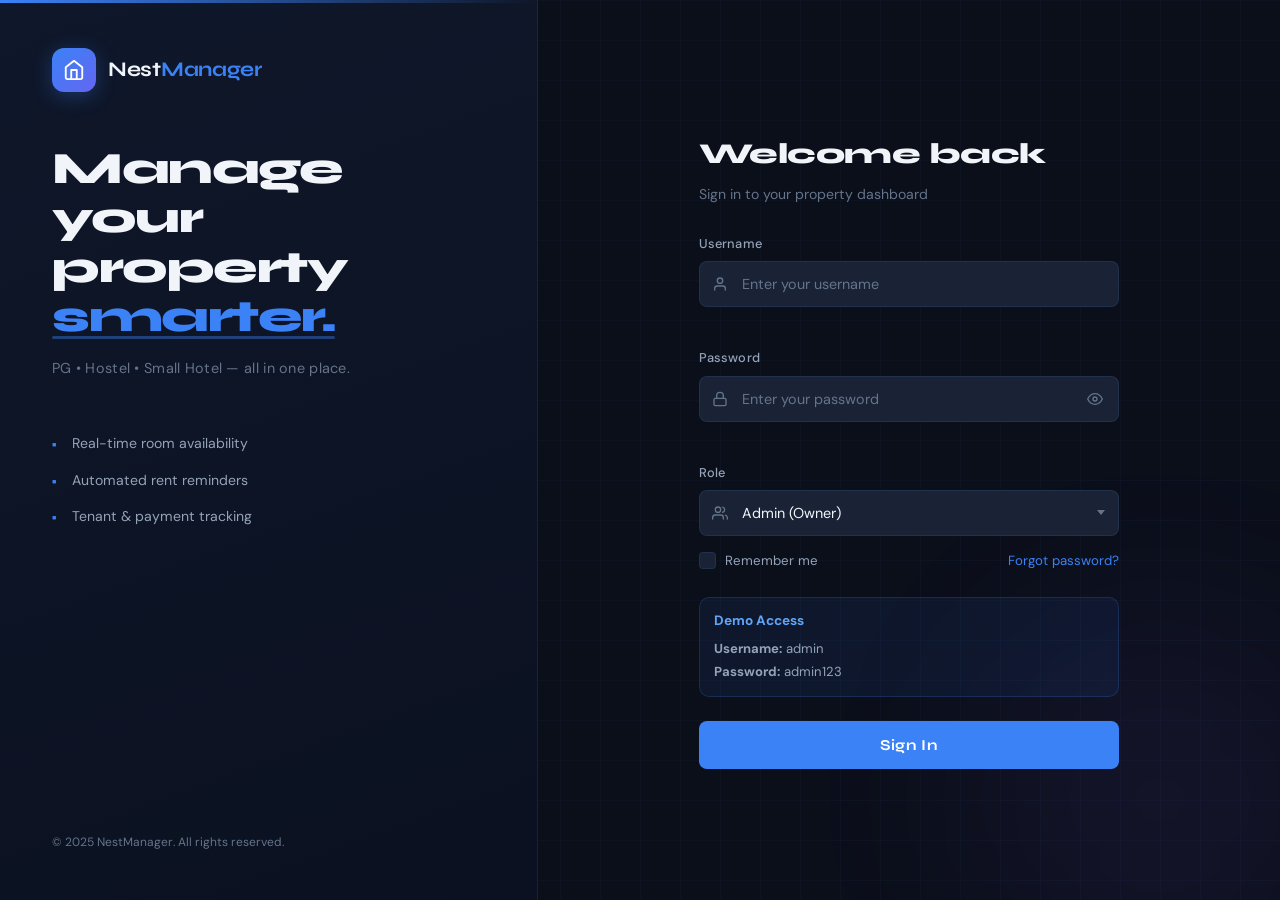
<file: nestmanager_frontend/pages/bookings/bookings.html>
<!DOCTYPE html>
<html lang="en">
<head>
  <meta charset="UTF-8" />
  <meta name="viewport" content="width=device-width, initial-scale=1.0" />
  <title>NestManager - Bookings</title>
  <link rel="preconnect" href="https://fonts.googleapis.com" />
  <link rel="preconnect" href="https://fonts.gstatic.com" crossorigin />
  <link href="https://fonts.googleapis.com/css2?family=Syne:wght@400;600;700;800&family=DM+Sans:wght@300;400;500&display=swap" rel="stylesheet" />
  <link rel="stylesheet" href="bookings.css" />
</head>
<body>

  <!-- ===================== SIDEBAR ===================== -->
  <aside class="sidebar" id="sidebar">
    <div class="sidebar-top">
      <div class="sidebar-logo">
        <div class="logo-icon">
          <svg width="20" height="20" viewBox="0 0 24 24" fill="none" stroke="currentColor" stroke-width="2" stroke-linecap="round" stroke-linejoin="round">
            <path d="M3 9l9-7 9 7v11a2 2 0 0 1-2 2H5a2 2 0 0 1-2-2z"/>
            <polyline points="9 22 9 12 15 12 15 22"/>
          </svg>
        </div>
        <span class="logo-text">Nest<em>Manager</em></span>
      </div>
      <nav class="sidebar-nav" aria-label="Main navigation">
        <span class="nav-section-label">Main</span>
        <a href="../dashboard/dashboard.html" class="nav-item">
          <span class="nav-icon"><svg width="16" height="16" viewBox="0 0 24 24" fill="none" stroke="currentColor" stroke-width="2" stroke-linecap="round" stroke-linejoin="round"><rect x="3" y="3" width="7" height="7"/><rect x="14" y="3" width="7" height="7"/><rect x="14" y="14" width="7" height="7"/><rect x="3" y="14" width="7" height="7"/></svg></span>
          <span class="nav-label">Dashboard</span>
        </a>
        <a href="../rooms/rooms.html" class="nav-item">
          <span class="nav-icon"><svg width="16" height="16" viewBox="0 0 24 24" fill="none" stroke="currentColor" stroke-width="2" stroke-linecap="round" stroke-linejoin="round"><path d="M3 9l9-7 9 7v11a2 2 0 0 1-2 2H5a2 2 0 0 1-2-2z"/><polyline points="9 22 9 12 15 12 15 22"/></svg></span>
          <span class="nav-label">Rooms &amp; Beds</span>
        </a>
        <a href="../tenants/tenants.html" class="nav-item">
          <span class="nav-icon"><svg width="16" height="16" viewBox="0 0 24 24" fill="none" stroke="currentColor" stroke-width="2" stroke-linecap="round" stroke-linejoin="round"><path d="M17 21v-2a4 4 0 0 0-4-4H5a4 4 0 0 0-4 4v2"/><circle cx="9" cy="7" r="4"/><path d="M23 21v-2a4 4 0 0 0-3-3.87"/><path d="M16 3.13a4 4 0 0 1 0 7.75"/></svg></span>
          <span class="nav-label">Tenants</span>
        </a>
        <a href="bookings.html" class="nav-item active">
          <span class="nav-icon"><svg width="16" height="16" viewBox="0 0 24 24" fill="none" stroke="currentColor" stroke-width="2" stroke-linecap="round" stroke-linejoin="round"><rect x="3" y="4" width="18" height="18" rx="2" ry="2"/><line x1="16" y1="2" x2="16" y2="6"/><line x1="8" y1="2" x2="8" y2="6"/><line x1="3" y1="10" x2="21" y2="10"/></svg></span>
          <span class="nav-label">Bookings</span>
        </a>
        <span class="nav-section-label">Finance</span>
        <a href="../payments/payments.html" class="nav-item">
          <span class="nav-icon"><svg width="16" height="16" viewBox="0 0 24 24" fill="none" stroke="currentColor" stroke-width="2" stroke-linecap="round" stroke-linejoin="round"><line x1="12" y1="1" x2="12" y2="23"/><path d="M17 5H9.5a3.5 3.5 0 0 0 0 7h5a3.5 3.5 0 0 1 0 7H6"/></svg></span>
          <span class="nav-label">Payments</span>
        </a>
        <a href="../reports/reports.html" class="nav-item">
          <span class="nav-icon"><svg width="16" height="16" viewBox="0 0 24 24" fill="none" stroke="currentColor" stroke-width="2" stroke-linecap="round" stroke-linejoin="round"><line x1="18" y1="20" x2="18" y2="10"/><line x1="12" y1="20" x2="12" y2="4"/><line x1="6" y1="20" x2="6" y2="14"/></svg></span>
          <span class="nav-label">Reports</span>
        </a>
        <span class="nav-section-label">System</span>
        <a href="../notifications/notifications.html" class="nav-item">
          <span class="nav-icon"><svg width="16" height="16" viewBox="0 0 24 24" fill="none" stroke="currentColor" stroke-width="2" stroke-linecap="round" stroke-linejoin="round"><path d="M18 8A6 6 0 0 0 6 8c0 7-3 9-3 9h18s-3-2-3-9"/><path d="M13.73 21a2 2 0 0 1-3.46 0"/></svg></span>
          <span class="nav-label">Notifications</span>
        </a>
        <a href="../settings/settings.html" class="nav-item">
          <span class="nav-icon"><svg width="16" height="16" viewBox="0 0 24 24" fill="none" stroke="currentColor" stroke-width="2" stroke-linecap="round" stroke-linejoin="round"><circle cx="12" cy="12" r="3"/><path d="M19.4 15a1.65 1.65 0 0 0 .33 1.82l.06.06a2 2 0 0 1-2.83 2.83l-.06-.06a1.65 1.65 0 0 0-1.82-.33 1.65 1.65 0 0 0-1 1.51V21a2 2 0 0 1-4 0v-.09A1.65 1.65 0 0 0 9 19.4a1.65 1.65 0 0 0-1.82.33l-.06.06a2 2 0 0 1-2.83-2.83l.06-.06A1.65 1.65 0 0 0 4.68 15a1.65 1.65 0 0 0-1.51-1H3a2 2 0 0 1 0-4h.09A1.65 1.65 0 0 0 4.6 9a1.65 1.65 0 0 0-.33-1.82l-.06-.06a2 2 0 0 1 2.83-2.83l.06.06A1.65 1.65 0 0 0 9 4.68a1.65 1.65 0 0 0 1-1.51V3a2 2 0 0 1 4 0v.09a1.65 1.65 0 0 0 1 1.51 1.65 1.65 0 0 0 1.82-.33l.06-.06a2 2 0 0 1 2.83 2.83l-.06.06A1.65 1.65 0 0 0 19.4 9a1.65 1.65 0 0 0 1.51 1H21a2 2 0 0 1 0 4h-.09a1.65 1.65 0 0 0-1.51 1z"/></svg></span>
          <span class="nav-label">Settings</span>
        </a>
      </nav>
    </div>
    <div class="sidebar-user">
      <div class="user-avatar" id="user-avatar">--</div>
      <div class="user-info">
        <span class="user-name" id="user-name">Loading...</span>
        <span class="user-role" id="user-role">--</span>
      </div>
      <button class="logout-btn" id="logout-btn" title="Sign out" aria-label="Sign out">
        <svg width="15" height="15" viewBox="0 0 24 24" fill="none" stroke="currentColor" stroke-width="2" stroke-linecap="round" stroke-linejoin="round"><path d="M9 21H5a2 2 0 0 1-2-2V5a2 2 0 0 1 2-2h4"/><polyline points="16 17 21 12 16 7"/><line x1="21" y1="12" x2="9" y2="12"/></svg>
      </button>
    </div>
  </aside>

  <div class="sidebar-overlay" id="sidebar-overlay"></div>

  <!-- ===================== MAIN ===================== -->
  <div class="main-wrap">

    <header class="topbar">
      <button class="menu-toggle" id="menu-toggle" aria-label="Toggle sidebar">
        <svg width="18" height="18" viewBox="0 0 24 24" fill="none" stroke="currentColor" stroke-width="2" stroke-linecap="round" stroke-linejoin="round"><line x1="3" y1="6" x2="21" y2="6"/><line x1="3" y1="12" x2="21" y2="12"/><line x1="3" y1="18" x2="21" y2="18"/></svg>
      </button>
      <div class="topbar-title">Bookings</div>
      <div class="topbar-right">
        <div class="topbar-date" id="topbar-date"></div>
        <button class="topbar-icon-btn" id="refresh-btn" title="Refresh" aria-label="Refresh bookings">
          <svg width="15" height="15" viewBox="0 0 24 24" fill="none" stroke="currentColor" stroke-width="2" stroke-linecap="round" stroke-linejoin="round"><polyline points="23 4 23 10 17 10"/><polyline points="1 20 1 14 7 14"/><path d="M3.51 9a9 9 0 0 1 14.85-3.36L23 10M1 14l4.64 4.36A9 9 0 0 0 20.49 15"/></svg>
        </button>
      </div>
    </header>

    <main class="main-content">

      <!-- Page header -->
      <div class="page-header">
        <div>
          <h1 class="page-title">Bookings</h1>
          <p class="page-sub" id="page-sub">Manage all room bookings and allocations</p>
        </div>
        <button class="btn btn-primary" id="add-booking-btn">
          <svg width="14" height="14" viewBox="0 0 24 24" fill="none" stroke="currentColor" stroke-width="2.5" stroke-linecap="round" stroke-linejoin="round"><line x1="12" y1="5" x2="12" y2="19"/><line x1="5" y1="12" x2="19" y2="12"/></svg>
          New Booking
        </button>
      </div>

      <!-- Summary strip -->
      <div class="summary-strip">
        <div class="summary-item">
          <span class="summary-value" id="sum-total">--</span>
          <span class="summary-label">Total Bookings</span>
        </div>
        <div class="summary-divider"></div>
        <div class="summary-item">
          <span class="summary-value summary-value--green" id="sum-confirmed">--</span>
          <span class="summary-label">Confirmed</span>
        </div>
        <div class="summary-divider"></div>
        <div class="summary-item">
          <span class="summary-value summary-value--yellow" id="sum-pending">--</span>
          <span class="summary-label">Pending</span>
        </div>
        <div class="summary-divider"></div>
        <div class="summary-item">
          <span class="summary-value summary-value--red" id="sum-cancelled">--</span>
          <span class="summary-label">Cancelled</span>
        </div>
        <div class="summary-divider"></div>
        <div class="summary-item">
          <span class="summary-value summary-value--purple" id="sum-checkedin">--</span>
          <span class="summary-label">Checked In</span>
        </div>
        <div class="summary-divider"></div>
        <div class="summary-item">
          <span class="summary-value summary-value--blue" id="sum-revenue">--</span>
          <span class="summary-label">Total Revenue</span>
        </div>
      </div>

      <!-- Toolbar -->
      <div class="toolbar">
        <div class="filters">
          <button class="filter-btn active" data-filter="ALL">All</button>
          <button class="filter-btn" data-filter="CONFIRMED">Confirmed</button>
          <button class="filter-btn" data-filter="PENDING">Pending</button>
          <button class="filter-btn" data-filter="CHECKED_IN">Checked In</button>
          <button class="filter-btn" data-filter="CHECKED_OUT">Checked Out</button>
          <button class="filter-btn" data-filter="CANCELLED">Cancelled</button>
        </div>
        <div class="toolbar-right">
          <input type="month" id="month-filter" class="filter-select" aria-label="Filter by month" />
          <div class="search-wrap">
            <svg class="search-icon" width="14" height="14" viewBox="0 0 24 24" fill="none" stroke="currentColor" stroke-width="2" stroke-linecap="round" stroke-linejoin="round"><circle cx="11" cy="11" r="8"/><line x1="21" y1="21" x2="16.65" y2="16.65"/></svg>
            <input type="text" id="search-input" class="search-input" placeholder="Search guest, room, ID..." aria-label="Search bookings" />
          </div>
        </div>
      </div>

      <!-- Bookings table -->
      <div class="table-panel">
        <table class="bookings-table">
          <thead>
            <tr>
              <th>Booking ID</th>
              <th>Guest</th>
              <th>Room</th>
              <th>Type</th>
              <th>Check-in</th>
              <th>Check-out</th>
              <th>Amount</th>
              <th>Status</th>
              <th>Actions</th>
            </tr>
          </thead>
          <tbody id="bookings-tbody"></tbody>
        </table>

        <!-- Empty state -->
        <div class="empty-state hidden" id="empty-state">
          <div class="empty-icon">
            <svg width="44" height="44" viewBox="0 0 24 24" fill="none" stroke="currentColor" stroke-width="1" stroke-linecap="round" stroke-linejoin="round"><rect x="3" y="4" width="18" height="18" rx="2" ry="2"/><line x1="16" y1="2" x2="16" y2="6"/><line x1="8" y1="2" x2="8" y2="6"/><line x1="3" y1="10" x2="21" y2="10"/></svg>
          </div>
          <h3 class="empty-title">No bookings found</h3>
          <p class="empty-sub">Try adjusting your filters or create a new booking.</p>
          <button class="btn btn-primary" id="empty-add-btn">New Booking</button>
        </div>
      </div>

    </main>
  </div>

  <!-- ===================== ADD / EDIT BOOKING MODAL ===================== -->
  <div class="modal-overlay" id="booking-modal" role="dialog" aria-modal="true" aria-labelledby="modal-title">
    <div class="modal">
      <div class="modal-header">
        <h2 class="modal-title" id="modal-title">New Booking</h2>
        <button class="modal-close" id="modal-close" aria-label="Close modal">
          <svg width="16" height="16" viewBox="0 0 24 24" fill="none" stroke="currentColor" stroke-width="2" stroke-linecap="round" stroke-linejoin="round"><line x1="18" y1="6" x2="6" y2="18"/><line x1="6" y1="6" x2="18" y2="18"/></svg>
        </button>
      </div>
      <div class="modal-body">
        <form id="booking-form" novalidate>
          <input type="hidden" id="booking-id" />

          <!-- Guest Info -->
          <div class="form-section-label">Guest Information</div>
          <div class="form-grid">
            <div class="field-group">
              <label class="field-label" for="f-guest-name">Guest Name <span class="required">*</span></label>
              <input type="text" id="f-guest-name" class="field-input" placeholder="Full name" required />
              <span class="field-error" id="err-guest-name"></span>
            </div>
            <div class="field-group">
              <label class="field-label" for="f-guest-phone">Phone <span class="required">*</span></label>
              <input type="tel" id="f-guest-phone" class="field-input" placeholder="+91 XXXXX XXXXX" required />
              <span class="field-error" id="err-guest-phone"></span>
            </div>
            <div class="field-group">
              <label class="field-label" for="f-guest-email">Email</label>
              <input type="email" id="f-guest-email" class="field-input" placeholder="email@example.com" />
            </div>
            <div class="field-group">
              <label class="field-label" for="f-guests-count">No. of Guests</label>
              <input type="number" id="f-guests-count" class="field-input" placeholder="1" min="1" max="10" value="1" />
            </div>
          </div>

          <!-- Room & Stay -->
          <div class="form-section-label">Room &amp; Stay Details</div>
          <div class="form-grid">
            <div class="field-group">
              <label class="field-label" for="f-room">Room <span class="required">*</span></label>
              <select id="f-room" class="field-input field-select">
                <option value="">-- Select Room --</option>
              </select>
              <span class="field-error" id="err-room"></span>
            </div>
            <div class="field-group">
              <label class="field-label" for="f-booking-type">Booking Type</label>
              <select id="f-booking-type" class="field-input field-select">
                <option value="MONTHLY">Monthly (Long-term)</option>
                <option value="WEEKLY">Weekly</option>
                <option value="DAILY">Daily (Short-term)</option>
              </select>
            </div>
            <div class="field-group">
              <label class="field-label" for="f-checkin">Check-in Date <span class="required">*</span></label>
              <input type="date" id="f-checkin" class="field-input" required />
              <span class="field-error" id="err-checkin"></span>
            </div>
            <div class="field-group">
              <label class="field-label" for="f-checkout">Check-out Date</label>
              <input type="date" id="f-checkout" class="field-input" />
            </div>
            <div class="field-group">
              <label class="field-label" for="f-amount">Amount (₹) <span class="required">*</span></label>
              <input type="number" id="f-amount" class="field-input" placeholder="e.g. 6000" min="0" required />
              <span class="field-error" id="err-amount"></span>
            </div>
            <div class="field-group">
              <label class="field-label" for="f-advance">Advance Paid (₹)</label>
              <input type="number" id="f-advance" class="field-input" placeholder="e.g. 2000" min="0" />
            </div>
            <div class="field-group">
              <label class="field-label" for="f-status">Status</label>
              <select id="f-status" class="field-input field-select">
                <option value="CONFIRMED">Confirmed</option>
                <option value="PENDING">Pending</option>
                <option value="CHECKED_IN">Checked In</option>
                <option value="CHECKED_OUT">Checked Out</option>
                <option value="CANCELLED">Cancelled</option>
              </select>
            </div>
            <div class="field-group">
              <label class="field-label" for="f-payment-status">Payment Status</label>
              <select id="f-payment-status" class="field-input field-select">
                <option value="UNPAID">Unpaid</option>
                <option value="PARTIAL">Partial</option>
                <option value="PAID">Paid</option>
              </select>
            </div>
          </div>

          <div class="field-group">
            <label class="field-label" for="f-notes">Special Requests / Notes</label>
            <textarea id="f-notes" class="field-textarea" placeholder="Any special requests or notes..."></textarea>
          </div>

          <div class="modal-footer">
            <button type="button" class="btn btn-secondary" id="modal-cancel">Cancel</button>
            <button type="submit" class="btn btn-primary" id="modal-submit">
              <span id="submit-text">Create Booking</span>
              <span class="btn-spinner hidden" id="submit-spinner"></span>
            </button>
          </div>
        </form>
      </div>
    </div>
  </div>

  <!-- ===================== BOOKING DETAIL MODAL ===================== -->
  <div class="modal-overlay" id="detail-modal" role="dialog" aria-modal="true" aria-labelledby="detail-title">
    <div class="modal modal--detail">
      <div class="modal-header">
        <h2 class="modal-title" id="detail-title">Booking Details</h2>
        <button class="modal-close" id="detail-close" aria-label="Close">
          <svg width="16" height="16" viewBox="0 0 24 24" fill="none" stroke="currentColor" stroke-width="2" stroke-linecap="round" stroke-linejoin="round"><line x1="18" y1="6" x2="6" y2="18"/><line x1="6" y1="6" x2="18" y2="18"/></svg>
        </button>
      </div>
      <div class="modal-body" id="detail-body"></div>
    </div>
  </div>

  <!-- ===================== CANCEL CONFIRM MODAL ===================== -->
  <div class="modal-overlay" id="cancel-modal" role="dialog" aria-modal="true">
    <div class="modal modal--sm">
      <div class="modal-header">
        <h2 class="modal-title">Cancel Booking</h2>
        <button class="modal-close" id="cancel-modal-close" aria-label="Close">
          <svg width="16" height="16" viewBox="0 0 24 24" fill="none" stroke="currentColor" stroke-width="2" stroke-linecap="round" stroke-linejoin="round"><line x1="18" y1="6" x2="6" y2="18"/><line x1="6" y1="6" x2="18" y2="18"/></svg>
        </button>
      </div>
      <div class="modal-body">
        <p class="confirm-msg">Are you sure you want to cancel booking <strong id="cancel-booking-id">--</strong> for <strong id="cancel-guest-name">--</strong>? This action cannot be undone.</p>
        <div class="modal-footer">
          <button class="btn btn-secondary" id="cancel-no">Keep Booking</button>
          <button class="btn btn-danger" id="cancel-yes">
            <span id="cancel-text">Cancel Booking</span>
            <span class="btn-spinner hidden" id="cancel-spinner"></span>
          </button>
        </div>
      </div>
    </div>
  </div>

  <!-- Toast -->
  <div class="toast-container" id="toast-container" aria-live="polite"></div>

  <script src="bookings.js"></script>
</body>
</html>
</file>
<file: nestmanager_frontend/pages/bookings/bookings.css>
/* ============================================================
   bookings.css — NestManager Bookings Page
   ============================================================ */

:root {
  --bg:          #0b0f1a;
  --surface:     #111827;
  --surface2:    #1a2236;
  --surface3:    #1e2a3a;
  --border:      rgba(99,179,255,0.09);
  --border-hov:  rgba(99,179,255,0.2);

  --accent:      #3b82f6;
  --accent-hov:  #2563eb;
  --accent-dim:  rgba(59,130,246,0.12);

  --green:       #10b981;
  --green-dim:   rgba(16,185,129,0.12);
  --red:         #ef4444;
  --red-dim:     rgba(239,68,68,0.12);
  --yellow:      #f59e0b;
  --yellow-dim:  rgba(245,158,11,0.12);
  --purple:      #8b5cf6;
  --purple-dim:  rgba(139,92,246,0.12);
  --cyan:        #06b6d4;
  --cyan-dim:    rgba(6,182,212,0.12);

  --text:        #f1f5f9;
  --text2:       #94a3b8;
  --text3:       #64748b;
  --text4:       #475569;

  --font-head:   'Syne', sans-serif;
  --font-body:   'DM Sans', sans-serif;
  --sidebar-w:   240px;
  --topbar-h:    60px;
  --radius:      14px;
  --radius-sm:   8px;
  --radius-xs:   6px;
  --shadow:      0 4px 24px rgba(0,0,0,0.4);
  --transition:  0.2s ease;
}

*,*::before,*::after { box-sizing:border-box; margin:0; padding:0; }
html,body { height:100%; }
body { background:var(--bg); color:var(--text); font-family:var(--font-body); font-size:14px; line-height:1.6; display:flex; overflow:auto; }
a { text-decoration:none; color:inherit; }
button { cursor:pointer; font-family:var(--font-body); }
::-webkit-scrollbar { width:5px; height:5px; }
::-webkit-scrollbar-track { background:transparent; }
::-webkit-scrollbar-thumb { background:var(--surface3); border-radius:99px; }

/* ================================================================
   SIDEBAR
   ================================================================ */
.sidebar { width:var(--sidebar-w); min-width:var(--sidebar-w); height:100vh; background:var(--surface); border-right:1px solid var(--border); display:flex; flex-direction:column; position:fixed; left:0; top:0; z-index:200; transition:transform .3s ease; }
.sidebar-top { flex:1; display:flex; flex-direction:column; overflow:hidden; }
.sidebar-logo { display:flex; align-items:center; gap:11px; padding:22px 20px 18px; border-bottom:1px solid var(--border); }
.logo-icon { width:36px; height:36px; background:linear-gradient(135deg,var(--accent),#6366f1); border-radius:10px; display:flex; align-items:center; justify-content:center; color:#fff; flex-shrink:0; }
.logo-text { font-family:var(--font-head); font-size:1.05rem; font-weight:700; letter-spacing:-0.2px; }
.logo-text em { font-style:normal; color:var(--accent); }
.sidebar-nav { flex:1; padding:10px; overflow-y:auto; display:flex; flex-direction:column; gap:2px; }
.nav-section-label { font-size:.65rem; font-weight:600; letter-spacing:.09em; text-transform:uppercase; color:var(--text4); padding:10px 10px 4px; margin-top:4px; }
.nav-item { display:flex; align-items:center; gap:10px; padding:9px 12px; border-radius:var(--radius-sm); color:var(--text3); font-size:.86rem; transition:background var(--transition),color var(--transition); position:relative; }
.nav-item:hover { background:var(--surface2); color:var(--text2); }
.nav-item.active { background:var(--accent-dim); color:var(--accent); font-weight:500; }
.nav-item.active::before { content:''; position:absolute; left:0; top:50%; transform:translateY(-50%); width:3px; height:18px; background:var(--accent); border-radius:0 3px 3px 0; }
.nav-icon { display:flex; align-items:center; width:18px; flex-shrink:0; }
.nav-label { flex:1; }
.sidebar-user { display:flex; align-items:center; gap:10px; padding:14px 16px; border-top:1px solid var(--border); }
.user-avatar { width:32px; height:32px; border-radius:50%; background:linear-gradient(135deg,var(--accent),var(--purple)); display:flex; align-items:center; justify-content:center; font-size:.75rem; font-weight:700; color:#fff; flex-shrink:0; }
.user-info { flex:1; display:flex; flex-direction:column; overflow:hidden; }
.user-name { font-size:.82rem; font-weight:500; color:var(--text); white-space:nowrap; overflow:hidden; text-overflow:ellipsis; }
.user-role { font-size:.72rem; color:var(--text3); }
.logout-btn { background:none; border:none; color:var(--text3); display:flex; align-items:center; padding:6px; border-radius:var(--radius-xs); transition:background var(--transition),color var(--transition); }
.logout-btn:hover { background:var(--red-dim); color:var(--red); }
.sidebar-overlay { display:none; position:fixed; inset:0; background:rgba(0,0,0,.6); z-index:199; backdrop-filter:blur(2px); }
.sidebar-overlay.visible { display:block; }

/* ================================================================
   LAYOUT
   ================================================================ */
.main-wrap { margin-left:var(--sidebar-w); flex:1; display:flex; flex-direction:column; min-height:100vh; overflow:visible; }
.topbar { height:var(--topbar-h); background:var(--surface); border-bottom:1px solid var(--border); display:flex; align-items:center; padding:0 24px; gap:14px; flex-shrink:0; z-index:10; }
.menu-toggle { display:none; background:none; border:none; color:var(--text2); padding:6px; border-radius:var(--radius-xs); transition:background var(--transition); }
.menu-toggle:hover { background:var(--surface2); }
.topbar-title { flex:1; font-family:var(--font-head); font-size:1rem; font-weight:700; color:var(--text); }
.topbar-right { display:flex; align-items:center; gap:8px; }
.topbar-date { font-size:.78rem; color:var(--text3); padding:0 10px; }
.topbar-icon-btn { width:34px; height:34px; background:var(--surface2); border:1px solid var(--border); border-radius:var(--radius-sm); color:var(--text2); display:flex; align-items:center; justify-content:center; border:none; transition:background var(--transition),color var(--transition); }
.topbar-icon-btn:hover { background:var(--surface3); color:var(--text); }
@keyframes spin { to { transform:rotate(360deg); } }
.spinning svg { animation:spin .7s linear infinite; }
.main-content { flex:1; padding:24px; display:flex; flex-direction:column; gap:20px; }

/* ================================================================
   PAGE HEADER
   ================================================================ */
.page-header { display:flex; align-items:flex-start; justify-content:space-between; gap:16px; flex-wrap:wrap; }
.page-title { font-family:var(--font-head); font-size:1.5rem; font-weight:800; letter-spacing:-.5px; }
.page-sub { font-size:.78rem; color:var(--text3); margin-top:3px; }

/* ================================================================
   BUTTONS
   ================================================================ */
.btn { display:inline-flex; align-items:center; gap:6px; padding:8px 16px; border-radius:var(--radius-sm); font-family:var(--font-body); font-size:.82rem; font-weight:500; border:none; transition:background var(--transition),box-shadow var(--transition); cursor:pointer; }
.btn-primary   { background:var(--accent); color:#fff; }
.btn-primary:hover { background:var(--accent-hov); box-shadow:0 4px 16px rgba(59,130,246,.3); }
.btn-secondary { background:var(--surface2); color:var(--text2); border:1px solid var(--border); }
.btn-secondary:hover { background:var(--surface3); color:var(--text); }
.btn-success   { background:var(--green); color:#fff; }
.btn-success:hover { background:#059669; }
.btn-danger    { background:var(--red); color:#fff; }
.btn-danger:hover { background:#dc2626; }
.btn-warning   { background:var(--yellow); color:#1a1a1a; }
.btn-warning:hover { background:#d97706; }
.btn-sm { padding:5px 10px; font-size:.76rem; }
.btn:disabled { opacity:.6; cursor:not-allowed; }
.btn-spinner { width:13px; height:13px; border:2px solid rgba(255,255,255,.3); border-top-color:#fff; border-radius:50%; animation:spin .7s linear infinite; }

/* ================================================================
   SUMMARY STRIP
   ================================================================ */
.summary-strip { display:flex; align-items:center; background:var(--surface); border:1px solid var(--border); border-radius:var(--radius); padding:16px 24px; flex-wrap:wrap; }
.summary-item { display:flex; flex-direction:column; align-items:center; flex:1; min-width:90px; padding:4px 0; }
.summary-value { font-family:var(--font-head); font-size:1.5rem; font-weight:800; color:var(--text); line-height:1; }
.summary-value--green  { color:var(--green); }
.summary-value--yellow { color:var(--yellow); }
.summary-value--red    { color:var(--red); }
.summary-value--purple { color:var(--purple); }
.summary-value--blue   { color:var(--accent); }
.summary-label { font-size:.72rem; color:var(--text3); margin-top:3px; text-align:center; }
.summary-divider { width:1px; height:40px; background:var(--border); flex-shrink:0; }

/* ================================================================
   TOOLBAR
   ================================================================ */
.toolbar { display:flex; align-items:center; justify-content:space-between; gap:12px; flex-wrap:wrap; }
.filters { display:flex; gap:4px; flex-wrap:wrap; }
.filter-btn { padding:6px 14px; border-radius:99px; background:var(--surface2); border:1px solid var(--border); color:var(--text3); font-size:.78rem; font-weight:500; font-family:var(--font-body); transition:all var(--transition); cursor:pointer; }
.filter-btn:hover { border-color:var(--border-hov); color:var(--text2); }
.filter-btn.active { background:var(--accent-dim); border-color:rgba(59,130,246,.4); color:var(--accent); }
.toolbar-right { display:flex; align-items:center; gap:8px; flex-wrap:wrap; }
.filter-select { background:var(--surface2); border:1px solid var(--border); border-radius:var(--radius-sm); color:var(--text2); font-family:var(--font-body); font-size:.82rem; padding:6px 10px; outline:none; cursor:pointer; }
.filter-select option { background:var(--surface2); }
.search-wrap { position:relative; display:flex; align-items:center; }
.search-icon { position:absolute; left:10px; color:var(--text3); pointer-events:none; }
.search-input { background:var(--surface2); border:1px solid var(--border); border-radius:var(--radius-sm); color:var(--text); font-family:var(--font-body); font-size:.82rem; padding:7px 12px 7px 32px; outline:none; width:220px; transition:border-color var(--transition); }
.search-input:focus { border-color:rgba(59,130,246,.5); }
.search-input::placeholder { color:var(--text3); }

/* ================================================================
   TABLE
   ================================================================ */
.table-panel { background:var(--surface); border:1px solid var(--border); border-radius:var(--radius); overflow:hidden; }
.bookings-table { width:100%; border-collapse:collapse; font-size:.83rem; }
.bookings-table th { text-align:left; padding:11px 16px; background:var(--surface2); color:var(--text3); font-size:.7rem; font-weight:600; letter-spacing:.06em; text-transform:uppercase; border-bottom:1px solid var(--border); white-space:nowrap; position:sticky; top:0; z-index:1; }
.bookings-table td { padding:13px 16px; border-bottom:1px solid var(--border); color:var(--text2); vertical-align:middle; }
.bookings-table tr:last-child td { border-bottom:none; }
.bookings-table tbody tr { transition:background var(--transition); cursor:pointer; }
.bookings-table tbody tr:hover td { background:rgba(255,255,255,.025); }

/* Booking ID cell */
.booking-id-cell { font-family:var(--font-head); font-size:.78rem; font-weight:700; color:var(--text3); }

/* Guest cell */
.guest-cell { display:flex; align-items:center; gap:10px; }
.guest-avatar { width:32px; height:32px; border-radius:50%; display:flex; align-items:center; justify-content:center; font-size:.72rem; font-weight:700; color:#fff; flex-shrink:0; }
.guest-name  { font-size:.84rem; font-weight:500; color:var(--text); }
.guest-phone { font-size:.72rem; color:var(--text3); margin-top:1px; }

/* Room badge */
.room-badge { display:inline-flex; align-items:center; background:var(--accent-dim); color:var(--accent); border-radius:6px; padding:3px 9px; font-size:.74rem; font-weight:600; }

/* Booking type badge */
.type-badge { font-size:.68rem; font-weight:600; padding:2px 8px; border-radius:99px; }
.type-badge--monthly { background:var(--purple-dim); color:#a78bfa; }
.type-badge--weekly  { background:var(--cyan-dim);   color:#22d3ee; }
.type-badge--daily   { background:var(--yellow-dim); color:#fbbf24; }

/* Status badge */
.status-badge { font-size:.66rem; font-weight:700; padding:3px 9px; border-radius:99px; text-transform:uppercase; letter-spacing:.04em; white-space:nowrap; }
.status-badge--confirmed   { background:var(--green-dim);  color:#34d399; }
.status-badge--pending     { background:var(--yellow-dim); color:#fbbf24; }
.status-badge--checked-in  { background:var(--accent-dim); color:#60a5fa; }
.status-badge--checked-out { background:var(--surface3);   color:var(--text3); }
.status-badge--cancelled   { background:var(--red-dim);    color:#f87171; }

/* Payment badge */
.pay-badge { font-size:.65rem; font-weight:600; padding:2px 7px; border-radius:4px; margin-left:4px; }
.pay-badge--paid    { background:var(--green-dim);  color:#34d399; }
.pay-badge--partial { background:var(--yellow-dim); color:#fbbf24; }
.pay-badge--unpaid  { background:var(--red-dim);    color:#f87171; }

/* Table actions */
.table-actions { display:flex; gap:5px; flex-wrap:nowrap; }

/* ================================================================
   EMPTY STATE
   ================================================================ */
.empty-state { display:flex; flex-direction:column; align-items:center; justify-content:center; padding:64px 20px; text-align:center; gap:12px; }
.empty-icon { color:var(--text4); margin-bottom:4px; }
.empty-title { font-family:var(--font-head); font-size:1.05rem; font-weight:700; color:var(--text2); }
.empty-sub { font-size:.84rem; color:var(--text3); }

/* ================================================================
   MODALS
   ================================================================ */
.modal-overlay { display:none; position:fixed; inset:0; background:rgba(0,0,0,.7); z-index:300; align-items:center; justify-content:center; padding:20px; backdrop-filter:blur(4px); }
.modal-overlay.open { display:flex; }
.modal { background:var(--surface); border:1px solid var(--border); border-radius:16px; width:100%; max-width:580px; max-height:90vh; overflow-y:auto; animation:modalIn .25s ease; }
.modal--sm     { max-width:420px; }
.modal--detail { max-width:540px; }
@keyframes modalIn { from { opacity:0; transform:scale(.96) translateY(10px); } to { opacity:1; transform:none; } }
.modal-header { display:flex; align-items:center; justify-content:space-between; padding:20px 24px 16px; border-bottom:1px solid var(--border); }
.modal-title  { font-family:var(--font-head); font-size:1rem; font-weight:700; }
.modal-close  { width:28px; height:28px; border-radius:6px; background:var(--surface2); border:none; color:var(--text2); display:flex; align-items:center; justify-content:center; transition:background var(--transition),color var(--transition); }
.modal-close:hover { background:var(--red-dim); color:var(--red); }
.modal-body   { padding:20px 24px 24px; display:flex; flex-direction:column; gap:14px; }
.modal-footer { display:flex; justify-content:flex-end; gap:10px; margin-top:8px; }

/* Form */
.form-section-label { font-size:.7rem; font-weight:700; letter-spacing:.08em; text-transform:uppercase; color:var(--text3); padding-bottom:8px; border-bottom:1px solid var(--border); margin-bottom:2px; }
.form-grid  { display:grid; grid-template-columns:1fr 1fr; gap:14px; }
.field-group { display:flex; flex-direction:column; gap:6px; }
.field-label { font-size:.78rem; font-weight:500; color:var(--text2); }
.required { color:var(--red); }
.field-input { background:var(--surface2); border:1px solid var(--border); border-radius:var(--radius-sm); color:var(--text); font-family:var(--font-body); font-size:.88rem; padding:9px 12px; outline:none; transition:border-color var(--transition),box-shadow var(--transition); width:100%; }
.field-input:focus { border-color:rgba(59,130,246,.5); box-shadow:0 0 0 3px rgba(59,130,246,.1); }
.field-input.is-error { border-color:rgba(239,68,68,.5); }
.field-select { cursor:pointer; appearance:none; -webkit-appearance:none; }
.field-select option { background:var(--surface2); }
.field-error  { font-size:.73rem; color:#f87171; min-height:16px; }
.field-textarea { background:var(--surface2); border:1px solid var(--border); border-radius:var(--radius-sm); color:var(--text); font-family:var(--font-body); font-size:.88rem; padding:9px 12px; outline:none; resize:vertical; min-height:70px; width:100%; transition:border-color var(--transition); }
.field-textarea:focus { border-color:rgba(59,130,246,.5); }

/* Confirm msg */
.confirm-msg { font-size:.87rem; color:var(--text2); line-height:1.6; }
.confirm-msg strong { color:var(--text); }

/* Detail modal */
.detail-header-row { display:flex; align-items:center; gap:14px; padding-bottom:16px; border-bottom:1px solid var(--border); margin-bottom:4px; flex-wrap:wrap; }
.detail-booking-id { font-family:var(--font-head); font-size:.8rem; color:var(--text3); }
.detail-guest-name  { font-family:var(--font-head); font-size:1.1rem; font-weight:700; }
.detail-guest-phone { font-size:.78rem; color:var(--text3); margin-top:2px; }
.detail-grid  { display:grid; grid-template-columns:1fr 1fr; gap:10px; }
.detail-item  { background:var(--surface2); border-radius:var(--radius-sm); padding:11px 13px; }
.detail-item-label { font-size:.69rem; color:var(--text3); text-transform:uppercase; letter-spacing:.06em; margin-bottom:3px; }
.detail-item-value { font-size:.86rem; color:var(--text); font-weight:500; }
.detail-actions { display:flex; gap:8px; margin-top:4px; flex-wrap:wrap; }

/* ================================================================
   TOAST
   ================================================================ */
.toast-container { position:fixed; bottom:24px; right:24px; z-index:500; display:flex; flex-direction:column; gap:8px; pointer-events:none; }
.toast { background:var(--surface3); border:1px solid var(--border); border-radius:10px; padding:12px 16px; display:flex; align-items:center; gap:10px; font-size:.84rem; box-shadow:var(--shadow); animation:toastIn .3s ease; pointer-events:all; min-width:240px; max-width:360px; }
@keyframes toastIn { from { opacity:0; transform:translateX(20px); } to { opacity:1; transform:none; } }
.toast--success { border-left:3px solid var(--green); }
.toast--error   { border-left:3px solid var(--red); }
.toast--info    { border-left:3px solid var(--accent); }
.toast-icon { flex-shrink:0; }
.toast-msg  { flex:1; color:var(--text2); }

/* ================================================================
   UTILITY
   ================================================================ */
.hidden { display:none !important; }

/* ================================================================
   RESPONSIVE
   ================================================================ */
@media (max-width:768px) {
  .sidebar { transform:translateX(-100%); }
  .sidebar.open { transform:translateX(0); }
  .main-wrap { margin-left:0; }
  .menu-toggle { display:flex; }
  .main-content { padding:16px; }
  .form-grid { grid-template-columns:1fr; }
  .detail-grid { grid-template-columns:1fr; }
  .toolbar { flex-direction:column; align-items:flex-start; }
  .toolbar-right { width:100%; }
  .search-input { width:100%; }
  .topbar-date { display:none; }
  .summary-divider { display:none; }
}

@media (max-width:1000px) {
  .bookings-table th:nth-child(4),
  .bookings-table td:nth-child(4) { display:none; }
}

@media (max-width:800px) {
  .bookings-table th:nth-child(6),
  .bookings-table td:nth-child(6) { display:none; }
}

/* ================================================================
   DM MONO — Numbers Font
   Applied to all numeric display elements across the page
   ================================================================ */
@import url("https://fonts.googleapis.com/css2?family=DM+Mono:wght@400;500&display=swap");

.stat-value,
.kpi-value,
.donut-pct,
.legend-item strong,
.finance-value,
.summary-value,
.room-price,
.badge-count,
.nav-badge,
.sum-value,
.metric-value,
.alert-detail,
.occ-pill,
td .amount,
[class*="-amount"],
[class*="-count"]:not(.nav-section-label),
[class*="-value"]:not(.stat-label):not(.panel-title):not(.nav-label):not(.detail-item-label):not(.toggle-label):not(.toggle-desc):not(.kpi-label):not(.item-title):not(.item-sub),
[class*="-price"],
[class*="-revenue"],
[class*="-rent"] {
    font-family: "DM Mono", monospace !important;
    font-variant-numeric: tabular-nums;
    letter-spacing: -0.02em;
}
</file>
<file: nestmanager_frontend/pages/login/login.css>
/* ============================================================
   login.css — NestManager Login Page
   ============================================================ */

/* ---- CSS Variables ---- */
:root {
  --bg:         #0b0f1a;
  --surface:    #111827;
  --surface2:   #1a2236;
  --surface3:   #1f2d42;
  --border:     rgba(99, 179, 255, 0.1);
  --border-focus: rgba(59, 130, 246, 0.5);

  --accent:     #3b82f6;
  --accent-hov: #2563eb;
  --accent-dim: rgba(59, 130, 246, 0.12);

  --green:      #10b981;
  --green-dim:  rgba(16, 185, 129, 0.12);
  --red:        #ef4444;
  --red-dim:    rgba(239, 68, 68, 0.12);

  --text:       #f1f5f9;
  --text2:      #94a3b8;
  --text3:      #64748b;

  --font-head:  'Syne', sans-serif;
  --font-body:  'DM Sans', sans-serif;

  --radius:     14px;
  --radius-sm:  8px;
  --radius-xs:  6px;

  --transition: 0.2s ease;
}

/* ---- Reset ---- */
*, *::before, *::after {
  box-sizing: border-box;
  margin: 0;
  padding: 0;
}

html, body {
  height: 100%;
}

body {
  background-color: var(--bg);
  color: var(--text);
  font-family: var(--font-body);
  font-size: 15px;
  line-height: 1.6;
  overflow: hidden;
}

/* ---- Background decorations ---- */
.bg-grid {
  position: fixed;
  inset: 0;
  background-image:
    linear-gradient(rgba(99,179,255,0.03) 1px, transparent 1px),
    linear-gradient(90deg, rgba(99,179,255,0.03) 1px, transparent 1px);
  background-size: 40px 40px;
  pointer-events: none;
  z-index: 0;
}

.blob {
  position: fixed;
  border-radius: 50%;
  filter: blur(90px);
  pointer-events: none;
  z-index: 0;
  animation: blobDrift 12s ease-in-out infinite alternate;
}

.blob-1 {
  width: 480px;
  height: 480px;
  background: rgba(59, 130, 246, 0.08);
  top: -120px;
  left: -100px;
  animation-duration: 14s;
}

.blob-2 {
  width: 360px;
  height: 360px;
  background: rgba(139, 92, 246, 0.07);
  bottom: -80px;
  right: -60px;
  animation-duration: 10s;
  animation-delay: -4s;
}

@keyframes blobDrift {
  from { transform: translate(0, 0) scale(1); }
  to   { transform: translate(30px, 20px) scale(1.06); }
}

/* ---- Page layout ---- */
.page-wrap {
  position: relative;
  z-index: 1;
  display: flex;
  height: 100vh;
  overflow: hidden;
}

/* ---- Brand panel (left) ---- */
.brand-panel {
  width: 42%;
  min-width: 320px;
  background: linear-gradient(160deg, #0f172a 0%, #0b1120 100%);
  border-right: 1px solid var(--border);
  display: flex;
  flex-direction: column;
  justify-content: space-between;
  padding: 48px 52px;
  position: relative;
  overflow: hidden;
  animation: panelIn 0.6s ease both;
}

.brand-panel::before {
  content: '';
  position: absolute;
  top: 0; left: 0; right: 0;
  height: 3px;
  background: linear-gradient(90deg, var(--accent), transparent);
}

@keyframes panelIn {
  from { opacity: 0; transform: translateX(-20px); }
  to   { opacity: 1; transform: translateX(0); }
}

.brand-content {
  display: flex;
  flex-direction: column;
  gap: 52px;
}

/* Logo */
.logo {
  display: flex;
  align-items: center;
  gap: 12px;
  animation: fadeUp 0.5s ease 0.1s both;
}

.logo-icon {
  width: 44px;
  height: 44px;
  background: linear-gradient(135deg, var(--accent), #6366f1);
  border-radius: 12px;
  display: flex;
  align-items: center;
  justify-content: center;
  color: #fff;
  flex-shrink: 0;
  box-shadow: 0 4px 20px rgba(59, 130, 246, 0.3);
}

.logo-text {
  font-family: var(--font-head);
  font-size: 1.3rem;
  font-weight: 700;
  letter-spacing: -0.3px;
  color: var(--text);
}

.logo-text em {
  font-style: normal;
  color: var(--accent);
}

/* Brand headline */
.brand-headline {
  animation: fadeUp 0.5s ease 0.2s both;
}

.brand-headline h1 {
  font-family: var(--font-head);
  font-size: 2.8rem;
  font-weight: 800;
  line-height: 1.1;
  letter-spacing: -1.5px;
  color: var(--text);
  margin-bottom: 16px;
}

.accent-word {
  color: var(--accent);
  position: relative;
  display: inline-block;
}

.accent-word::after {
  content: '';
  position: absolute;
  bottom: 2px;
  left: 0;
  right: 0;
  height: 3px;
  background: var(--accent);
  border-radius: 2px;
  opacity: 0.4;
}

.brand-sub {
  font-size: 0.9rem;
  color: var(--text3);
  letter-spacing: 0.02em;
}

/* Feature list */
.feature-list {
  display: flex;
  flex-direction: column;
  gap: 14px;
  animation: fadeUp 0.5s ease 0.3s both;
}

.feature-item {
  display: flex;
  align-items: center;
  gap: 12px;
  font-size: 0.88rem;
  color: var(--text2);
}

.feat-icon {
  width: 8px;
  height: 8px;
  font-size: 7px;
  color: var(--accent);
  flex-shrink: 0;
}

/* Brand footer */
.brand-footer {
  font-size: 0.75rem;
  color: var(--text3);
  animation: fadeUp 0.5s ease 0.4s both;
}

/* ---- Form panel (right) ---- */
.form-panel {
  flex: 1;
  display: flex;
  align-items: center;
  justify-content: center;
  padding: 40px 24px;
  overflow-y: auto;
  animation: formIn 0.6s ease 0.15s both;
}

@keyframes formIn {
  from { opacity: 0; transform: translateX(20px); }
  to   { opacity: 1; transform: translateX(0); }
}

.form-card {
  width: 100%;
  max-width: 420px;
  display: flex;
  flex-direction: column;
  gap: 28px;
}

/* Form header */
.form-header {
  animation: fadeUp 0.5s ease 0.25s both;
}

.form-header h2 {
  font-family: var(--font-head);
  font-size: 1.8rem;
  font-weight: 800;
  letter-spacing: -0.5px;
  color: var(--text);
  margin-bottom: 6px;
}

.form-header p {
  font-size: 0.88rem;
  color: var(--text3);
}

/* ---- Alert messages ---- */
.alert {
  display: none;
  align-items: flex-start;
  gap: 10px;
  padding: 12px 14px;
  border-radius: var(--radius-sm);
  font-size: 0.85rem;
  line-height: 1.4;
  animation: alertSlide 0.3s ease both;
}

.alert.show {
  display: flex;
}

@keyframes alertSlide {
  from { opacity: 0; transform: translateY(-6px); }
  to   { opacity: 1; transform: translateY(0); }
}

.alert-error {
  background: var(--red-dim);
  border: 1px solid rgba(239, 68, 68, 0.25);
  color: #fca5a5;
}

.alert-success {
  background: var(--green-dim);
  border: 1px solid rgba(16, 185, 129, 0.25);
  color: #6ee7b7;
}

.alert-icon {
  font-size: 1rem;
  margin-top: 1px;
  flex-shrink: 0;
}

/* ---- Form ---- */
form {
  display: flex;
  flex-direction: column;
  gap: 18px;
  animation: fadeUp 0.5s ease 0.3s both;
}

/* Field group */
.field-group {
  display: flex;
  flex-direction: column;
  gap: 7px;
}

.field-label {
  font-size: 0.8rem;
  font-weight: 500;
  color: var(--text2);
  letter-spacing: 0.01em;
}

/* Input wrapper */
.input-wrap {
  position: relative;
  display: flex;
  align-items: center;
}

.input-icon {
  position: absolute;
  left: 13px;
  color: var(--text3);
  display: flex;
  align-items: center;
  pointer-events: none;
  transition: color var(--transition);
}

.field-input {
  width: 100%;
  height: 46px;
  background: var(--surface2);
  border: 1px solid var(--border);
  border-radius: var(--radius-sm);
  color: var(--text);
  font-family: var(--font-body);
  font-size: 0.9rem;
  padding: 0 44px 0 42px;
  outline: none;
  transition: border-color var(--transition), box-shadow var(--transition), background var(--transition);
  appearance: none;
  -webkit-appearance: none;
}

.field-input::placeholder {
  color: var(--text3);
}

.field-input:focus {
  border-color: var(--border-focus);
  background: var(--surface3);
  box-shadow: 0 0 0 3px rgba(59, 130, 246, 0.1);
}

.field-input:focus + .input-icon,
.input-wrap:focus-within .input-icon {
  color: var(--accent);
}

/* Input error state */
.field-input.is-error {
  border-color: rgba(239, 68, 68, 0.5);
  box-shadow: 0 0 0 3px var(--red-dim);
}

.field-error {
  font-size: 0.75rem;
  color: #f87171;
  min-height: 16px;
  display: block;
}

/* Select */
.select-wrap::after {
  content: '';
  position: absolute;
  right: 14px;
  width: 0;
  height: 0;
  border-left: 4px solid transparent;
  border-right: 4px solid transparent;
  border-top: 5px solid var(--text3);
  pointer-events: none;
}

.field-select {
  cursor: pointer;
}

.field-select option {
  background: var(--surface2);
  color: var(--text);
}

/* Password toggle */
.toggle-pass {
  position: absolute;
  right: 12px;
  background: none;
  border: none;
  color: var(--text3);
  cursor: pointer;
  display: flex;
  align-items: center;
  padding: 4px;
  border-radius: 4px;
  transition: color var(--transition), background var(--transition);
}

.toggle-pass:hover {
  color: var(--text2);
  background: rgba(255,255,255,0.05);
}

/* ---- Form options row ---- */
.form-options {
  display: flex;
  align-items: center;
  justify-content: space-between;
  margin-top: -4px;
}

/* Checkbox */
.checkbox-label {
  display: flex;
  align-items: center;
  gap: 9px;
  cursor: pointer;
  font-size: 0.83rem;
  color: var(--text2);
  user-select: none;
}

.checkbox-label input[type="checkbox"] {
  display: none;
}

.checkbox-custom {
  width: 17px;
  height: 17px;
  border: 1.5px solid var(--border);
  border-radius: 4px;
  background: var(--surface2);
  display: flex;
  align-items: center;
  justify-content: center;
  transition: all var(--transition);
  flex-shrink: 0;
}

.checkbox-label input:checked + .checkbox-custom {
  background: var(--accent);
  border-color: var(--accent);
}

.checkbox-label input:checked + .checkbox-custom::after {
  content: '';
  width: 4px;
  height: 7px;
  border-right: 2px solid #fff;
  border-bottom: 2px solid #fff;
  transform: rotate(45deg) translate(-1px, -1px);
  display: block;
}

/* Forgot link */
.forgot-link {
  font-size: 0.83rem;
  color: var(--accent);
  text-decoration: none;
  transition: color var(--transition);
}

.forgot-link:hover {
  color: var(--accent-hov);
  text-decoration: underline;
}

/* ---- Login button ---- */
.btn-login {
  width: 100%;
  height: 48px;
  background: var(--accent);
  border: none;
  border-radius: var(--radius-sm);
  color: #fff;
  font-family: var(--font-head);
  font-size: 0.95rem;
  font-weight: 700;
  letter-spacing: 0.02em;
  cursor: pointer;
  display: flex;
  align-items: center;
  justify-content: center;
  gap: 10px;
  margin-top: 6px;
  position: relative;
  overflow: hidden;
  transition: background var(--transition), transform var(--transition), box-shadow var(--transition);
}

.btn-login::before {
  content: '';
  position: absolute;
  inset: 0;
  background: linear-gradient(90deg, transparent, rgba(255,255,255,0.08), transparent);
  transform: translateX(-100%);
  transition: transform 0.5s ease;
}

.btn-login:hover::before {
  transform: translateX(100%);
}

.btn-login:hover {
  background: var(--accent-hov);
  box-shadow: 0 6px 24px rgba(59, 130, 246, 0.35);
}

.btn-login:active {
  transform: scale(0.99);
}

.btn-login:disabled {
  opacity: 0.65;
  cursor: not-allowed;
  transform: none;
}

/* Button spinner */
.btn-spinner {
  display: none;
  width: 18px;
  height: 18px;
  border: 2px solid rgba(255,255,255,0.3);
  border-top-color: #fff;
  border-radius: 50%;
  animation: spin 0.7s linear infinite;
  flex-shrink: 0;
}

.btn-login.loading .btn-text {
  opacity: 0.7;
}

.btn-login.loading .btn-spinner {
  display: block;
}

@keyframes spin {
  to { transform: rotate(360deg); }
}

/* ---- Utility animations ---- */
@keyframes fadeUp {
  from { opacity: 0; transform: translateY(12px); }
  to   { opacity: 1; transform: translateY(0); }
}

/* ---- Responsive ---- */
@media (max-width: 768px) {
  body {
    overflow: auto;
  }

  .page-wrap {
    flex-direction: column;
    height: auto;
    min-height: 100vh;
  }

  .brand-panel {
    width: 100%;
    min-width: unset;
    padding: 32px 28px;
    border-right: none;
    border-bottom: 1px solid var(--border);
  }

  .brand-panel::before {
    width: 100%;
  }

  .brand-content {
    gap: 28px;
  }

  .brand-headline h1 {
    font-size: 2rem;
  }

  .feature-list {
    display: none;
  }

  .brand-footer {
    display: none;
  }

  .form-panel {
    padding: 36px 20px 48px;
  }
}

@media (max-width: 420px) {
  .form-options {
    flex-direction: column;
    align-items: flex-start;
    gap: 10px;
  }
}

/* ================================================================
   DM MONO — Numbers Font
   Applied to all numeric display elements across the page
   ================================================================ */
@import url("https://fonts.googleapis.com/css2?family=DM+Mono:wght@400;500&display=swap");

.stat-value,
.kpi-value,
.donut-pct,
.legend-item strong,
.finance-value,
.summary-value,
.room-price,
.badge-count,
.nav-badge,
.sum-value,
.metric-value,
.alert-detail,
.occ-pill,
td .amount,
[class*="-amount"],
[class*="-count"]:not(.nav-section-label),
[class*="-value"]:not(.stat-label):not(.panel-title):not(.nav-label):not(.detail-item-label):not(.toggle-label):not(.toggle-desc):not(.kpi-label):not(.item-title):not(.item-sub),
[class*="-price"],
[class*="-revenue"],
[class*="-rent"] {
    font-family: "DM Mono", monospace !important;
    font-variant-numeric: tabular-nums;
    letter-spacing: -0.02em;
}


/* ================================================================
   Demo Access Details
   ================================================================ */

.demo-card {
  margin-top: 8px;
  padding: 12px 14px;
  border-radius: 10px;
  background: rgba(59,130,246,0.08);
  border: 1px solid rgba(59,130,246,0.2);
}

.demo-card h4 {
  margin-bottom: 6px;
  font-size: 0.85rem;
  color: #60a5fa;
}

.demo-card p {
  margin: 2px 0;
  color: var(--text2);
  font-size: 0.82rem;
}


.demo-btn {
  width: 100%;
  height: 46px;
  margin-top: 12px;

  background: linear-gradient(
    135deg,
    rgba(59,130,246,0.15),
    rgba(99,102,241,0.15)
  );

  border: 1px solid rgba(59,130,246,0.25);
  border-radius: var(--radius-sm);

  color: #93c5fd;
  font-family: var(--font-head);
  font-size: 0.9rem;
  font-weight: 700;

  cursor: pointer;
  transition: all 0.2s ease;
}
</file>
<file: nestmanager_frontend/pages/notifications/notifications.css>
/* ============================================================
   notifications.css — NestManager Notifications Page
   ============================================================ */
:root {
  --bg:#0b0f1a; --surface:#111827; --surface2:#1a2236; --surface3:#1e2a3a;
  --border:rgba(99,179,255,0.09); --border-hov:rgba(99,179,255,0.2);
  --accent:#3b82f6; --accent-hov:#2563eb; --accent-dim:rgba(59,130,246,0.12);
  --green:#10b981; --green-dim:rgba(16,185,129,0.12);
  --red:#ef4444; --red-dim:rgba(239,68,68,0.12);
  --yellow:#f59e0b; --yellow-dim:rgba(245,158,11,0.12);
  --purple:#8b5cf6; --purple-dim:rgba(139,92,246,0.12);
  --cyan:#06b6d4; --cyan-dim:rgba(6,182,212,0.12);
  --text:#f1f5f9; --text2:#94a3b8; --text3:#64748b; --text4:#475569;
  --font-head:'Syne',sans-serif; --font-body:'DM Sans',sans-serif;
  --sidebar-w:240px; --topbar-h:60px;
  --radius:14px; --radius-sm:8px; --radius-xs:6px;
  --shadow:0 4px 24px rgba(0,0,0,0.4); --transition:0.2s ease;
}
*,*::before,*::after{box-sizing:border-box;margin:0;padding:0;}
html{height:100%;}
body{background:var(--bg);color:var(--text);font-family:var(--font-body);font-size:14px;line-height:1.6;display:flex;min-height:100%;}
a{text-decoration:none;color:inherit;}
button{cursor:pointer;font-family:var(--font-body);}
::-webkit-scrollbar{width:5px;height:5px;}
::-webkit-scrollbar-track{background:transparent;}
::-webkit-scrollbar-thumb{background:var(--surface3);border-radius:99px;}

/* SIDEBAR */
.sidebar{width:var(--sidebar-w);min-width:var(--sidebar-w);height:100vh;background:var(--surface);border-right:1px solid var(--border);display:flex;flex-direction:column;position:fixed;left:0;top:0;z-index:200;transition:transform .3s ease;}
.sidebar-top{flex:1;display:flex;flex-direction:column;overflow:hidden;}
.sidebar-logo{display:flex;align-items:center;gap:11px;padding:22px 20px 18px;border-bottom:1px solid var(--border);}
.logo-icon{width:36px;height:36px;background:linear-gradient(135deg,var(--accent),#6366f1);border-radius:10px;display:flex;align-items:center;justify-content:center;color:#fff;flex-shrink:0;}
.logo-text{font-family:var(--font-head);font-size:1.05rem;font-weight:700;letter-spacing:-0.2px;}
.logo-text em{font-style:normal;color:var(--accent);}
.sidebar-nav{flex:1;padding:10px;overflow-y:auto;display:flex;flex-direction:column;gap:2px;}
.nav-section-label{font-size:.65rem;font-weight:600;letter-spacing:.09em;text-transform:uppercase;color:var(--text4);padding:10px 10px 4px;margin-top:4px;}
.nav-item{display:flex;align-items:center;gap:10px;padding:9px 12px;border-radius:var(--radius-sm);color:var(--text3);font-size:.86rem;transition:background var(--transition),color var(--transition);position:relative;}
.nav-item:hover{background:var(--surface2);color:var(--text2);}
.nav-item.active{background:var(--accent-dim);color:var(--accent);font-weight:500;}
.nav-item.active::before{content:'';position:absolute;left:0;top:50%;transform:translateY(-50%);width:3px;height:18px;background:var(--accent);border-radius:0 3px 3px 0;}
.nav-icon{display:flex;align-items:center;width:18px;flex-shrink:0;}
.nav-label{flex:1;}
.sidebar-user{display:flex;align-items:center;gap:10px;padding:14px 16px;border-top:1px solid var(--border);}
.user-avatar{width:32px;height:32px;border-radius:50%;background:linear-gradient(135deg,var(--accent),var(--purple));display:flex;align-items:center;justify-content:center;font-size:.75rem;font-weight:700;color:#fff;flex-shrink:0;}
.user-info{flex:1;display:flex;flex-direction:column;overflow:hidden;}
.user-name{font-size:.82rem;font-weight:500;color:var(--text);white-space:nowrap;overflow:hidden;text-overflow:ellipsis;}
.user-role{font-size:.72rem;color:var(--text3);}
.logout-btn{background:none;border:none;color:var(--text3);display:flex;align-items:center;padding:6px;border-radius:var(--radius-xs);transition:background var(--transition),color var(--transition);}
.logout-btn:hover{background:var(--red-dim);color:var(--red);}
.sidebar-overlay{display:none;position:fixed;inset:0;background:rgba(0,0,0,.6);z-index:199;backdrop-filter:blur(2px);}
.sidebar-overlay.visible{display:block;}

/* LAYOUT */
.main-wrap{margin-left:var(--sidebar-w);flex:1;display:flex;flex-direction:column;min-height:100vh;}
.topbar{height:var(--topbar-h);background:var(--surface);border-bottom:1px solid var(--border);display:flex;align-items:center;padding:0 24px;gap:14px;position:sticky;top:0;z-index:10;}
.menu-toggle{display:none;background:none;border:none;color:var(--text2);padding:6px;border-radius:var(--radius-xs);}
.menu-toggle:hover{background:var(--surface2);}
.topbar-title{flex:1;font-family:var(--font-head);font-size:1rem;font-weight:700;color:var(--text);}
.topbar-right{display:flex;align-items:center;gap:8px;}
.topbar-date{font-size:.78rem;color:var(--text3);padding:0 10px;}
.topbar-icon-btn{width:34px;height:34px;background:var(--surface2);border:none;border-radius:var(--radius-sm);color:var(--text2);display:flex;align-items:center;justify-content:center;transition:background var(--transition),color var(--transition);}
.topbar-icon-btn:hover{background:var(--surface3);color:var(--text);}
@keyframes spin{to{transform:rotate(360deg);}}
.spinning svg{animation:spin .7s linear infinite;}
.main-content{padding:24px;display:flex;flex-direction:column;gap:20px;}

/* PAGE HEADER */
.page-header{display:flex;align-items:flex-start;justify-content:space-between;gap:16px;flex-wrap:wrap;}
.page-title{font-family:var(--font-head);font-size:1.5rem;font-weight:800;letter-spacing:-.5px;}
.page-sub{font-size:.78rem;color:var(--text3);margin-top:3px;}
.page-actions{display:flex;gap:8px;align-items:center;flex-wrap:wrap;}

/* BUTTONS */
.btn{display:inline-flex;align-items:center;gap:6px;padding:8px 16px;border-radius:var(--radius-sm);font-family:var(--font-body);font-size:.82rem;font-weight:500;border:none;transition:background var(--transition);cursor:pointer;}
.btn-secondary{background:var(--surface2);color:var(--text2);border:1px solid var(--border);}
.btn-secondary:hover{background:var(--surface3);color:var(--text);}
.btn-danger{background:var(--red);color:#fff;}
.btn-danger:hover{background:#dc2626;}
.btn-sm{padding:5px 10px;font-size:.76rem;}

/* TABS */
.notif-tabs{display:flex;gap:4px;flex-wrap:wrap;}
.ntab{padding:7px 16px;border-radius:99px;background:var(--surface2);border:1px solid var(--border);color:var(--text3);font-size:.78rem;font-weight:500;font-family:var(--font-body);display:inline-flex;align-items:center;gap:7px;transition:all var(--transition);cursor:pointer;}
.ntab:hover{border-color:var(--border-hov);color:var(--text2);}
.ntab.active{background:var(--accent-dim);border-color:rgba(59,130,246,.4);color:var(--accent);}
.ntab-count{font-size:.65rem;font-weight:700;padding:1px 6px;border-radius:99px;background:var(--surface3);color:var(--text3);}
.ntab-count--red{background:var(--red-dim);color:#f87171;}
.ntab-count--yellow{background:var(--yellow-dim);color:#fbbf24;}
.ntab-count--blue{background:var(--accent-dim);color:#60a5fa;}
.ntab.active .ntab-count{background:rgba(59,130,246,.2);color:var(--accent);}

/* NOTIFICATION PANEL */
.notif-panel{background:var(--surface);border:1px solid var(--border);border-radius:var(--radius);overflow:hidden;}

.notif-group-label{padding:10px 20px 6px;font-size:.68rem;font-weight:700;letter-spacing:.08em;text-transform:uppercase;color:var(--text4);background:var(--surface2);border-bottom:1px solid var(--border);}

.notif-item{display:flex;align-items:flex-start;gap:14px;padding:16px 20px;border-bottom:1px solid var(--border);transition:background var(--transition);cursor:pointer;position:relative;animation:notifIn .3s ease both;}
.notif-item:last-child{border-bottom:none;}
.notif-item:hover{background:rgba(255,255,255,.025);}
.notif-item.unread{background:rgba(59,130,246,.04);}
.notif-item.unread::before{content:'';position:absolute;left:0;top:0;bottom:0;width:3px;background:var(--accent);}

@keyframes notifIn{from{opacity:0;transform:translateX(-8px);}to{opacity:1;transform:none;}}

.notif-icon-wrap{width:38px;height:38px;border-radius:var(--radius-sm);display:flex;align-items:center;justify-content:center;flex-shrink:0;margin-top:1px;}
.notif-icon-wrap--red{background:var(--red-dim);color:var(--red);}
.notif-icon-wrap--yellow{background:var(--yellow-dim);color:var(--yellow);}
.notif-icon-wrap--blue{background:var(--accent-dim);color:var(--accent);}
.notif-icon-wrap--green{background:var(--green-dim);color:var(--green);}
.notif-icon-wrap--purple{background:var(--purple-dim);color:var(--purple);}
.notif-icon-wrap--cyan{background:var(--cyan-dim);color:var(--cyan);}

.notif-body{flex:1;}
.notif-title{font-size:.86rem;font-weight:500;color:var(--text);line-height:1.4;}
.notif-item.unread .notif-title{color:var(--text);}
.notif-item:not(.unread) .notif-title{color:var(--text2);}
.notif-msg{font-size:.8rem;color:var(--text3);margin-top:3px;line-height:1.5;}
.notif-meta{display:flex;align-items:center;gap:10px;margin-top:6px;}
.notif-time{font-size:.72rem;color:var(--text4);}
.notif-tag{font-size:.65rem;font-weight:700;padding:2px 7px;border-radius:4px;text-transform:uppercase;letter-spacing:.04em;}
.notif-tag--rent{background:var(--red-dim);color:#f87171;}
.notif-tag--checkout{background:var(--yellow-dim);color:#fbbf24;}
.notif-tag--booking{background:var(--accent-dim);color:#60a5fa;}
.notif-tag--system{background:var(--surface3);color:var(--text3);}

.notif-actions{display:flex;flex-direction:column;align-items:flex-end;gap:8px;flex-shrink:0;}
.notif-unread-dot{width:8px;height:8px;border-radius:50%;background:var(--accent);flex-shrink:0;margin-top:6px;}
.notif-dismiss{background:none;border:none;color:var(--text4);font-size:1rem;line-height:1;padding:2px 4px;border-radius:4px;transition:color var(--transition),background var(--transition);}
.notif-dismiss:hover{color:var(--red);background:var(--red-dim);}

/* EMPTY STATE */
.empty-state{display:flex;flex-direction:column;align-items:center;justify-content:center;padding:72px 20px;text-align:center;gap:12px;}
.empty-icon{color:var(--text4);margin-bottom:4px;}
.empty-title{font-family:var(--font-head);font-size:1.05rem;font-weight:700;color:var(--text2);}
.empty-sub{font-size:.84rem;color:var(--text3);}

/* TOAST */
.toast-container{position:fixed;bottom:24px;right:24px;z-index:500;display:flex;flex-direction:column;gap:8px;pointer-events:none;}
.toast{background:var(--surface3);border:1px solid var(--border);border-radius:10px;padding:12px 16px;display:flex;align-items:center;gap:10px;font-size:.84rem;box-shadow:var(--shadow);animation:toastIn .3s ease;pointer-events:all;min-width:240px;}
@keyframes toastIn{from{opacity:0;transform:translateX(20px);}to{opacity:1;transform:none;}}
.toast--success{border-left:3px solid var(--green);}
.toast--error{border-left:3px solid var(--red);}
.toast--info{border-left:3px solid var(--accent);}
.toast-msg{flex:1;color:var(--text2);}

.hidden{display:none !important;}

@media(max-width:768px){
  .sidebar{transform:translateX(-100%);}
  .sidebar.open{transform:translateX(0);}
  .main-wrap{margin-left:0;}
  .menu-toggle{display:flex;}
  .main-content{padding:16px;}
  .topbar-date{display:none;}
  .page-header{flex-direction:column;align-items:flex-start;}
}

/* ================================================================
   DM MONO — Numbers Font
   Applied to all numeric display elements across the page
   ================================================================ */
@import url("https://fonts.googleapis.com/css2?family=DM+Mono:wght@400;500&display=swap");

.stat-value,
.kpi-value,
.donut-pct,
.legend-item strong,
.finance-value,
.summary-value,
.room-price,
.badge-count,
.nav-badge,
.sum-value,
.metric-value,
.alert-detail,
.occ-pill,
td .amount,
[class*="-amount"],
[class*="-count"]:not(.nav-section-label),
[class*="-value"]:not(.stat-label):not(.panel-title):not(.nav-label):not(.detail-item-label):not(.toggle-label):not(.toggle-desc):not(.kpi-label):not(.item-title):not(.item-sub),
[class*="-price"],
[class*="-revenue"],
[class*="-rent"] {
    font-family: "DM Mono", monospace !important;
    font-variant-numeric: tabular-nums;
    letter-spacing: -0.02em;
}
</file>
<file: nestmanager_frontend/pages/payments/payments.css>
/* ============================================================
   payments.css — NestManager Payments Page
   ============================================================ */

:root {
  --bg:          #0b0f1a;
  --surface:     #111827;
  --surface2:    #1a2236;
  --surface3:    #1e2a3a;
  --border:      rgba(99,179,255,0.09);
  --border-hov:  rgba(99,179,255,0.2);

  --accent:      #3b82f6;
  --accent-hov:  #2563eb;
  --accent-dim:  rgba(59,130,246,0.12);

  --green:       #10b981;
  --green-dim:   rgba(16,185,129,0.12);
  --red:         #ef4444;
  --red-dim:     rgba(239,68,68,0.12);
  --yellow:      #f59e0b;
  --yellow-dim:  rgba(245,158,11,0.12);
  --purple:      #8b5cf6;
  --purple-dim:  rgba(139,92,246,0.12);
  --orange:      #f97316;
  --orange-dim:  rgba(249,115,22,0.12);

  --text:        #f1f5f9;
  --text2:       #94a3b8;
  --text3:       #64748b;
  --text4:       #475569;

  --font-head:   'Syne', sans-serif;
  --font-body:   'DM Sans', sans-serif;
  --sidebar-w:   240px;
  --topbar-h:    60px;
  --radius:      14px;
  --radius-sm:   8px;
  --radius-xs:   6px;
  --shadow:      0 4px 24px rgba(0,0,0,0.4);
  --transition:  0.2s ease;
}

*,*::before,*::after { box-sizing:border-box; margin:0; padding:0; }
html,body { height:100%; }
body { background:var(--bg); color:var(--text); font-family:var(--font-body); font-size:14px; line-height:1.6; display:flex; overflow:auto; }
a { text-decoration:none; color:inherit; }
button { cursor:pointer; font-family:var(--font-body); }
::-webkit-scrollbar { width:5px; height:5px; }
::-webkit-scrollbar-track { background:transparent; }
::-webkit-scrollbar-thumb { background:var(--surface3); border-radius:99px; }

/* ================================================================
   SIDEBAR
   ================================================================ */
.sidebar { width:var(--sidebar-w); min-width:var(--sidebar-w); height:100vh; background:var(--surface); border-right:1px solid var(--border); display:flex; flex-direction:column; position:fixed; left:0; top:0; z-index:200; transition:transform .3s ease; }
.sidebar-top { flex:1; display:flex; flex-direction:column; overflow:hidden; }
.sidebar-logo { display:flex; align-items:center; gap:11px; padding:22px 20px 18px; border-bottom:1px solid var(--border); }
.logo-icon { width:36px; height:36px; background:linear-gradient(135deg,var(--accent),#6366f1); border-radius:10px; display:flex; align-items:center; justify-content:center; color:#fff; flex-shrink:0; }
.logo-text { font-family:var(--font-head); font-size:1.05rem; font-weight:700; letter-spacing:-0.2px; }
.logo-text em { font-style:normal; color:var(--accent); }
.sidebar-nav { flex:1; padding:10px; overflow-y:auto; display:flex; flex-direction:column; gap:2px; }
.nav-section-label { font-size:.65rem; font-weight:600; letter-spacing:.09em; text-transform:uppercase; color:var(--text4); padding:10px 10px 4px; margin-top:4px; }
.nav-item { display:flex; align-items:center; gap:10px; padding:9px 12px; border-radius:var(--radius-sm); color:var(--text3); font-size:.86rem; transition:background var(--transition),color var(--transition); position:relative; }
.nav-item:hover { background:var(--surface2); color:var(--text2); }
.nav-item.active { background:var(--accent-dim); color:var(--accent); font-weight:500; }
.nav-item.active::before { content:''; position:absolute; left:0; top:50%; transform:translateY(-50%); width:3px; height:18px; background:var(--accent); border-radius:0 3px 3px 0; }
.nav-icon { display:flex; align-items:center; width:18px; flex-shrink:0; }
.nav-label { flex:1; }
.sidebar-user { display:flex; align-items:center; gap:10px; padding:14px 16px; border-top:1px solid var(--border); }
.user-avatar { width:32px; height:32px; border-radius:50%; background:linear-gradient(135deg,var(--accent),var(--purple)); display:flex; align-items:center; justify-content:center; font-size:.75rem; font-weight:700; color:#fff; flex-shrink:0; }
.user-info { flex:1; display:flex; flex-direction:column; overflow:hidden; }
.user-name { font-size:.82rem; font-weight:500; color:var(--text); white-space:nowrap; overflow:hidden; text-overflow:ellipsis; }
.user-role { font-size:.72rem; color:var(--text3); }
.logout-btn { background:none; border:none; color:var(--text3); display:flex; align-items:center; padding:6px; border-radius:var(--radius-xs); transition:background var(--transition),color var(--transition); }
.logout-btn:hover { background:var(--red-dim); color:var(--red); }
.sidebar-overlay { display:none; position:fixed; inset:0; background:rgba(0,0,0,.6); z-index:199; backdrop-filter:blur(2px); }
.sidebar-overlay.visible { display:block; }

/* ================================================================
   LAYOUT
   ================================================================ */
.main-wrap { margin-left:var(--sidebar-w); flex:1; display:flex; flex-direction:column; min-height:100vh; overflow:visible; }
.topbar { height:var(--topbar-h); background:var(--surface); border-bottom:1px solid var(--border); display:flex; align-items:center; padding:0 24px; gap:14px; flex-shrink:0; z-index:10; }
.menu-toggle { display:none; background:none; border:none; color:var(--text2); padding:6px; border-radius:var(--radius-xs); }
.menu-toggle:hover { background:var(--surface2); }
.topbar-title { flex:1; font-family:var(--font-head); font-size:1rem; font-weight:700; color:var(--text); }
.topbar-right { display:flex; align-items:center; gap:8px; }
.topbar-date { font-size:.78rem; color:var(--text3); padding:0 10px; }
.topbar-icon-btn { width:34px; height:34px; background:var(--surface2); border:none; border-radius:var(--radius-sm); color:var(--text2); display:flex; align-items:center; justify-content:center; transition:background var(--transition),color var(--transition); }
.topbar-icon-btn:hover { background:var(--surface3); color:var(--text); }
@keyframes spin { to { transform:rotate(360deg); } }
.spinning svg { animation:spin .7s linear infinite; }
.main-content { flex:1; padding:24px; display:flex; flex-direction:column; gap:20px; }

/* ================================================================
   PAGE HEADER
   ================================================================ */
.page-header { display:flex; align-items:flex-start; justify-content:space-between; gap:16px; flex-wrap:wrap; }
.page-title { font-family:var(--font-head); font-size:1.5rem; font-weight:800; letter-spacing:-.5px; }
.page-sub { font-size:.78rem; color:var(--text3); margin-top:3px; }

/* ================================================================
   BUTTONS
   ================================================================ */
.btn { display:inline-flex; align-items:center; gap:6px; padding:8px 16px; border-radius:var(--radius-sm); font-family:var(--font-body); font-size:.82rem; font-weight:500; border:none; transition:background var(--transition),box-shadow var(--transition); cursor:pointer; }
.btn-primary   { background:var(--accent); color:#fff; }
.btn-primary:hover { background:var(--accent-hov); box-shadow:0 4px 16px rgba(59,130,246,.3); }
.btn-secondary { background:var(--surface2); color:var(--text2); border:1px solid var(--border); }
.btn-secondary:hover { background:var(--surface3); color:var(--text); }
.btn-success   { background:var(--green); color:#fff; }
.btn-success:hover { background:#059669; }
.btn-danger    { background:var(--red); color:#fff; }
.btn-danger:hover { background:#dc2626; }
.btn-sm { padding:5px 10px; font-size:.76rem; }
.btn:disabled { opacity:.6; cursor:not-allowed; }
.btn-spinner { width:13px; height:13px; border:2px solid rgba(255,255,255,.3); border-top-color:#fff; border-radius:50%; animation:spin .7s linear infinite; }

/* ================================================================
   FINANCE CARDS
   ================================================================ */
.finance-cards { display:grid; grid-template-columns:repeat(auto-fit,minmax(220px,1fr)); gap:14px; }

.finance-card {
  background:var(--surface);
  border:1px solid var(--border);
  border-radius:var(--radius);
  padding:20px;
  display:flex;
  align-items:center;
  gap:16px;
  position:relative;
  overflow:hidden;
  transition:transform var(--transition),box-shadow var(--transition);
  animation:cardIn .35s ease both;
}

.finance-card:hover { transform:translateY(-2px); box-shadow:var(--shadow); }

@keyframes cardIn { from { opacity:0; transform:translateY(10px); } to { opacity:1; transform:translateY(0); } }

.finance-card::before {
  content:'';
  position:absolute;
  top:0; left:0; right:0;
  height:2px;
  border-radius:var(--radius) var(--radius) 0 0;
}
.finance-card--green::before { background:var(--green); }
.finance-card--yellow::before { background:var(--yellow); }
.finance-card--red::before { background:var(--red); }
.finance-card--blue::before { background:var(--accent); }

.finance-card__icon {
  width:44px; height:44px;
  border-radius:var(--radius-sm);
  display:flex; align-items:center; justify-content:center;
  flex-shrink:0;
}
.finance-card--green  .finance-card__icon { background:var(--green-dim);  color:var(--green); }
.finance-card--yellow .finance-card__icon { background:var(--yellow-dim); color:var(--yellow); }
.finance-card--red    .finance-card__icon { background:var(--red-dim);    color:var(--red); }
.finance-card--blue   .finance-card__icon { background:var(--accent-dim); color:var(--accent); }

.finance-card__body { flex:1; }
.finance-card__value { font-family: "DM Mono", monospace !important;; font-size:1.6rem; font-weight:800; line-height:1.1; }
.finance-card--green  .finance-card__value { color:var(--green); }
.finance-card--yellow .finance-card__value { color:var(--yellow); }
.finance-card--red    .finance-card__value { color:var(--red); }
.finance-card--blue   .finance-card__value { color:var(--accent); }
.finance-card__label { font-size:.75rem; color:var(--text3); margin-top:3px; }

.finance-card__trend {
  font-size:.72rem;
  font-weight:600;
  padding:3px 8px;
  border-radius:99px;
  background:var(--green-dim);
  color:var(--green);
  align-self:flex-start;
}

.finance-card__count {
  font-size:.72rem;
  color:var(--text3);
  align-self:flex-start;
}

/* ================================================================
   TOOLBAR
   ================================================================ */
.toolbar { display:flex; align-items:center; justify-content:space-between; gap:12px; flex-wrap:wrap; }
.filters { display:flex; gap:4px; flex-wrap:wrap; }
.filter-btn { padding:6px 14px; border-radius:99px; background:var(--surface2); border:1px solid var(--border); color:var(--text3); font-size:.78rem; font-weight:500; font-family:var(--font-body); transition:all var(--transition); cursor:pointer; }
.filter-btn:hover { border-color:var(--border-hov); color:var(--text2); }
.filter-btn.active { background:var(--accent-dim); border-color:rgba(59,130,246,.4); color:var(--accent); }
.toolbar-right { display:flex; align-items:center; gap:8px; flex-wrap:wrap; }
.filter-select { background:var(--surface2); border:1px solid var(--border); border-radius:var(--radius-sm); color:var(--text2); font-family:var(--font-body); font-size:.82rem; padding:6px 10px; outline:none; cursor:pointer; }
.filter-select option { background:var(--surface2); }
.search-wrap { position:relative; display:flex; align-items:center; }
.search-icon { position:absolute; left:10px; color:var(--text3); pointer-events:none; }
.search-input { background:var(--surface2); border:1px solid var(--border); border-radius:var(--radius-sm); color:var(--text); font-family:var(--font-body); font-size:.82rem; padding:7px 12px 7px 32px; outline:none; width:210px; transition:border-color var(--transition); }
.search-input:focus { border-color:rgba(59,130,246,.5); }
.search-input::placeholder { color:var(--text3); }

/* ================================================================
   TABLE
   ================================================================ */
.table-panel { background:var(--surface); border:1px solid var(--border); border-radius:var(--radius); overflow:hidden; }
.payments-table { width:100%; border-collapse:collapse; font-size:.83rem; }
.payments-table th { text-align:left; padding:11px 16px; background:var(--surface2); color:var(--text3); font-size:.7rem; font-weight:600; letter-spacing:.06em; text-transform:uppercase; border-bottom:1px solid var(--border); white-space:nowrap; position:sticky; top:0; z-index:1; }
.payments-table td { padding:13px 16px; border-bottom:1px solid var(--border); color:var(--text2); vertical-align:middle; }
.payments-table tr:last-child td { border-bottom:none; }
.payments-table tbody tr { transition:background var(--transition); cursor:pointer; }
.payments-table tbody tr:hover td { background:rgba(255,255,255,.025); }

/* Receipt cell */
.receipt-cell { font-family:var(--font-head); font-size:.78rem; font-weight:700; color:var(--text3); }

/* Tenant cell */
.tenant-cell { display:flex; align-items:center; gap:10px; }
.tenant-avatar { width:30px; height:30px; border-radius:50%; display:flex; align-items:center; justify-content:center; font-size:.7rem; font-weight:700; color:#fff; flex-shrink:0; }
.tenant-name  { font-size:.83rem; font-weight:500; color:var(--text); }
.tenant-phone { font-size:.71rem; color:var(--text3); }

/* Room badge */
.room-badge { display:inline-flex; background:var(--accent-dim); color:var(--accent); border-radius:6px; padding:3px 9px; font-size:.74rem; font-weight:600; }

/* Method badge */
.method-badge { display:inline-flex; align-items:center; gap:4px; font-size:.72rem; font-weight:600; padding:3px 8px; border-radius:6px; }
.method-badge--upi      { background:var(--purple-dim); color:#a78bfa; }
.method-badge--cash     { background:var(--green-dim);  color:#34d399; }
.method-badge--bank     { background:var(--accent-dim); color:#60a5fa; }
.method-badge--cheque   { background:var(--yellow-dim); color:#fbbf24; }

/* Status badge */
.status-badge { font-size:.66rem; font-weight:700; padding:3px 9px; border-radius:99px; text-transform:uppercase; letter-spacing:.04em; }
.status-badge--paid    { background:var(--green-dim);  color:#34d399; }
.status-badge--pending { background:var(--yellow-dim); color:#fbbf24; }
.status-badge--overdue { background:var(--red-dim);    color:#f87171; }
.status-badge--partial { background:var(--orange-dim); color:#fb923c; }

/* Table actions */
.table-actions { display:flex; gap:5px; }

/* ================================================================
   EMPTY STATE
   ================================================================ */
.empty-state { display:flex; flex-direction:column; align-items:center; justify-content:center; padding:64px 20px; text-align:center; gap:12px; }
.empty-icon { color:var(--text4); margin-bottom:4px; }
.empty-title { font-family:var(--font-head); font-size:1.05rem; font-weight:700; color:var(--text2); }
.empty-sub { font-size:.84rem; color:var(--text3); }

/* ================================================================
   MODALS
   ================================================================ */
.modal-overlay { display:none; position:fixed; inset:0; background:rgba(0,0,0,.7); z-index:300; align-items:center; justify-content:center; padding:20px; backdrop-filter:blur(4px); }
.modal-overlay.open { display:flex; }
.modal { background:var(--surface); border:1px solid var(--border); border-radius:16px; width:100%; max-width:560px; max-height:90vh; overflow-y:auto; animation:modalIn .25s ease; }
.modal--sm      { max-width:420px; }
.modal--receipt { max-width:480px; }
@keyframes modalIn { from { opacity:0; transform:scale(.96) translateY(10px); } to { opacity:1; transform:none; } }
.modal-header { display:flex; align-items:center; justify-content:space-between; padding:20px 24px 16px; border-bottom:1px solid var(--border); }
.modal-title  { font-family:var(--font-head); font-size:1rem; font-weight:700; }
.modal-close  { width:28px; height:28px; border-radius:6px; background:var(--surface2); border:none; color:var(--text2); display:flex; align-items:center; justify-content:center; transition:background var(--transition),color var(--transition); }
.modal-close:hover { background:var(--red-dim); color:var(--red); }
.modal-body   { padding:20px 24px 24px; display:flex; flex-direction:column; gap:14px; }
.modal-footer { display:flex; justify-content:flex-end; gap:10px; margin-top:8px; }

/* Form */
.form-section-label { font-size:.7rem; font-weight:700; letter-spacing:.08em; text-transform:uppercase; color:var(--text3); padding-bottom:8px; border-bottom:1px solid var(--border); margin-bottom:2px; }
.form-grid { display:grid; grid-template-columns:1fr 1fr; gap:14px; }
.field-group { display:flex; flex-direction:column; gap:6px; }
.field-label { font-size:.78rem; font-weight:500; color:var(--text2); }
.required { color:var(--red); }
.field-input { background:var(--surface2); border:1px solid var(--border); border-radius:var(--radius-sm); color:var(--text); font-family:var(--font-body); font-size:.88rem; padding:9px 12px; outline:none; transition:border-color var(--transition),box-shadow var(--transition); width:100%; }
.field-input:focus { border-color:rgba(59,130,246,.5); box-shadow:0 0 0 3px rgba(59,130,246,.1); }
.field-input.is-error { border-color:rgba(239,68,68,.5); }
.field-select { cursor:pointer; appearance:none; -webkit-appearance:none; }
.field-select option { background:var(--surface2); }
.field-error { font-size:.73rem; color:#f87171; min-height:16px; }
.field-textarea { background:var(--surface2); border:1px solid var(--border); border-radius:var(--radius-sm); color:var(--text); font-family:var(--font-body); font-size:.88rem; padding:9px 12px; outline:none; resize:vertical; min-height:60px; width:100%; transition:border-color var(--transition); }
.field-textarea:focus { border-color:rgba(59,130,246,.5); }
.confirm-msg { font-size:.87rem; color:var(--text2); line-height:1.6; }
.confirm-msg strong { color:var(--text); }

/* ================================================================
   RECEIPT
   ================================================================ */
.receipt-wrap {
  background:var(--surface2);
  border:1px solid var(--border);
  border-radius:var(--radius);
  padding:28px;
  display:flex;
  flex-direction:column;
  gap:16px;
}

.receipt-brand {
  display:flex;
  align-items:center;
  justify-content:space-between;
  padding-bottom:16px;
  border-bottom:1px solid var(--border);
}

.receipt-brand-name {
  font-family:var(--font-head);
  font-size:1.1rem;
  font-weight:800;
  color:var(--text);
}

.receipt-brand-name span { color:var(--accent); }
.receipt-brand-tag { font-size:.72rem; color:var(--text3); margin-top:2px; }
.receipt-no { font-family:var(--font-head); font-size:.8rem; color:var(--text3); text-align:right; }
.receipt-no strong { display:block; font-size:1rem; color:var(--text); }

.receipt-row { display:flex; justify-content:space-between; align-items:center; font-size:.84rem; padding:4px 0; }
.receipt-row-label { color:var(--text3); }
.receipt-row-value { color:var(--text); font-weight:500; }

.receipt-amount-row {
  display:flex;
  justify-content:space-between;
  align-items:center;
  background:var(--accent-dim);
  border:1px solid rgba(59,130,246,.2);
  border-radius:var(--radius-sm);
  padding:12px 16px;
  margin-top:4px;
}

.receipt-amount-label { font-size:.78rem; color:var(--accent); font-weight:600; }
.receipt-amount-value { font-family:var(--font-head); font-size:1.3rem; font-weight:800; color:var(--accent); }
.receipt-status-row { display:flex; justify-content:center; padding-top:8px; }
.receipt-footer { text-align:center; font-size:.72rem; color:var(--text3); padding-top:12px; border-top:1px solid var(--border); }

/* ================================================================
   TOAST
   ================================================================ */
.toast-container { position:fixed; bottom:24px; right:24px; z-index:500; display:flex; flex-direction:column; gap:8px; pointer-events:none; }
.toast { background:var(--surface3); border:1px solid var(--border); border-radius:10px; padding:12px 16px; display:flex; align-items:center; gap:10px; font-size:.84rem; box-shadow:var(--shadow); animation:toastIn .3s ease; pointer-events:all; min-width:240px; max-width:360px; }
@keyframes toastIn { from { opacity:0; transform:translateX(20px); } to { opacity:1; transform:none; } }
.toast--success { border-left:3px solid var(--green); }
.toast--error   { border-left:3px solid var(--red); }
.toast--info    { border-left:3px solid var(--accent); }
.toast-icon { flex-shrink:0; }
.toast-msg  { flex:1; color:var(--text2); }

/* ================================================================
   UTILITY
   ================================================================ */
.hidden { display:none !important; }

/* ================================================================
   PRINT
   ================================================================ */
@media print {
  body * { visibility:hidden; }
  .receipt-wrap, .receipt-wrap * { visibility:visible; }
  .receipt-wrap { position:fixed; inset:0; background:#fff; color:#000; padding:40px; border:none; }
}

/* ================================================================
   RESPONSIVE
   ================================================================ */
@media (max-width:768px) {
  .sidebar { transform:translateX(-100%); }
  .sidebar.open { transform:translateX(0); }
  .main-wrap { margin-left:0; }
  .menu-toggle { display:flex; }
  .main-content { padding:16px; }
  .form-grid { grid-template-columns:1fr; }
  .toolbar { flex-direction:column; align-items:flex-start; }
  .toolbar-right { width:100%; }
  .search-input { width:100%; }
  .topbar-date { display:none; }
}

@media (max-width:1000px) {
  .payments-table th:nth-child(6),
  .payments-table td:nth-child(6) { display:none; }
}

@media (max-width:800px) {
  .payments-table th:nth-child(7),
  .payments-table td:nth-child(7),
  .payments-table th:nth-child(8),
  .payments-table td:nth-child(8) { display:none; }
}

/* ================================================================
   DM MONO — Numbers Font
   Applied to all numeric display elements across the page
   ================================================================ */
@import url("https://fonts.googleapis.com/css2?family=DM+Mono:wght@400;500&display=swap");

.stat-value,
.kpi-value,
.donut-pct,
.legend-item strong,
.finance-value,
.summary-value,
.room-price,
.badge-count,
.nav-badge,
.sum-value,
.metric-value,
.alert-detail,
.occ-pill,
td .amount,
[class*="-amount"],
[class*="-count"]:not(.nav-section-label),
[class*="-value"]:not(.stat-label):not(.panel-title):not(.nav-label):not(.detail-item-label):not(.toggle-label):not(.toggle-desc):not(.kpi-label):not(.item-title):not(.item-sub),
[class*="-price"],
[class*="-revenue"],
[class*="-rent"] {
    font-family: "DM Mono", monospace !important;
    font-variant-numeric: tabular-nums;
    letter-spacing: -0.02em;
}
</file>
<file: nestmanager_frontend/pages/rooms/rooms.css>
/* ============================================================
   rooms.css — NestManager Rooms & Beds Page
   ============================================================ */

:root {
  --bg:          #0b0f1a;
  --surface:     #111827;
  --surface2:    #1a2236;
  --surface3:    #1e2a3a;
  --border:      rgba(99,179,255,0.09);
  --border-hov:  rgba(99,179,255,0.2);

  --accent:      #3b82f6;
  --accent-hov:  #2563eb;
  --accent-dim:  rgba(59,130,246,0.12);

  --green:       #10b981;
  --green-dim:   rgba(16,185,129,0.12);
  --red:         #ef4444;
  --red-dim:     rgba(239,68,68,0.12);
  --yellow:      #f59e0b;
  --yellow-dim:  rgba(245,158,11,0.12);
  --purple:      #8b5cf6;
  --purple-dim:  rgba(139,92,246,0.12);
  --orange:      #f97316;
  --orange-dim:  rgba(249,115,22,0.12);

  --text:        #f1f5f9;
  --text2:       #94a3b8;
  --text3:       #64748b;
  --text4:       #475569;

  --font-head:   'Syne', sans-serif;
  --font-body:   'DM Sans', sans-serif;
  --sidebar-w:   240px;
  --topbar-h:    60px;
  --radius:      14px;
  --radius-sm:   8px;
  --radius-xs:   6px;
  --shadow:      0 4px 24px rgba(0,0,0,0.4);
  --transition:  0.2s ease;
}

*,*::before,*::after { box-sizing:border-box; margin:0; padding:0; }
html,body { height:100%; }
body { background:var(--bg); color:var(--text); font-family:var(--font-body); font-size:14px; line-height:1.6; display:flex; overflow:hidden; }
a { text-decoration:none; color:inherit; }
ul { list-style:none; }
button { cursor:pointer; font-family:var(--font-body); }
::-webkit-scrollbar { width:5px; height:5px; }
::-webkit-scrollbar-track { background:transparent; }
::-webkit-scrollbar-thumb { background:var(--surface3); border-radius:99px; }

/* ================================================================
   SIDEBAR  (identical pattern to dashboard)
   ================================================================ */
.sidebar { width:var(--sidebar-w); min-width:var(--sidebar-w); height:100vh; background:var(--surface); border-right:1px solid var(--border); display:flex; flex-direction:column; position:fixed; left:0; top:0; z-index:200; transition:transform .3s ease; }
.sidebar-top { flex:1; display:flex; flex-direction:column; overflow:hidden; }
.sidebar-logo { display:flex; align-items:center; gap:11px; padding:22px 20px 18px; border-bottom:1px solid var(--border); }
.logo-icon { width:36px; height:36px; background:linear-gradient(135deg,var(--accent),#6366f1); border-radius:10px; display:flex; align-items:center; justify-content:center; color:#fff; flex-shrink:0; }
.logo-text { font-family:var(--font-head); font-size:1.05rem; font-weight:700; letter-spacing:-0.2px; }
.logo-text em { font-style:normal; color:var(--accent); }
.sidebar-nav { flex:1; padding:10px; overflow-y:auto; display:flex; flex-direction:column; gap:2px; }
.nav-section-label { font-size:.65rem; font-weight:600; letter-spacing:.09em; text-transform:uppercase; color:var(--text4); padding:10px 10px 4px; margin-top:4px; }
.nav-item { display:flex; align-items:center; gap:10px; padding:9px 12px; border-radius:var(--radius-sm); color:var(--text3); font-size:.86rem; transition:background var(--transition),color var(--transition); position:relative; }
.nav-item:hover { background:var(--surface2); color:var(--text2); }
.nav-item.active { background:var(--accent-dim); color:var(--accent); font-weight:500; }
.nav-item.active::before { content:''; position:absolute; left:0; top:50%; transform:translateY(-50%); width:3px; height:18px; background:var(--accent); border-radius:0 3px 3px 0; }
.nav-icon { display:flex; align-items:center; width:18px; flex-shrink:0; }
.nav-label { flex:1; }
.sidebar-user { display:flex; align-items:center; gap:10px; padding:14px 16px; border-top:1px solid var(--border); }
.user-avatar { width:32px; height:32px; border-radius:50%; background:linear-gradient(135deg,var(--accent),var(--purple)); display:flex; align-items:center; justify-content:center; font-size:.75rem; font-weight:700; color:#fff; flex-shrink:0; }
.user-info { flex:1; display:flex; flex-direction:column; overflow:hidden; }
.user-name { font-size:.82rem; font-weight:500; color:var(--text); white-space:nowrap; overflow:hidden; text-overflow:ellipsis; }
.user-role { font-size:.72rem; color:var(--text3); }
.logout-btn { background:none; border:none; color:var(--text3); display:flex; align-items:center; padding:6px; border-radius:var(--radius-xs); transition:background var(--transition),color var(--transition); }
.logout-btn:hover { background:var(--red-dim); color:var(--red); }
.sidebar-overlay { display:none; position:fixed; inset:0; background:rgba(0,0,0,.6); z-index:199; backdrop-filter:blur(2px); }
.sidebar-overlay.visible { display:block; }

/* ================================================================
   LAYOUT
   ================================================================ */
.main-wrap { margin-left:var(--sidebar-w); flex:1; display:flex; flex-direction:column; height:100vh; overflow:hidden; }

/* Topbar */
.topbar { height:var(--topbar-h); background:var(--surface); border-bottom:1px solid var(--border); display:flex; align-items:center; padding:0 24px; gap:14px; flex-shrink:0; z-index:10; }
.menu-toggle { display:none; background:none; border:none; color:var(--text2); padding:6px; border-radius:var(--radius-xs); transition:background var(--transition); }
.menu-toggle:hover { background:var(--surface2); }
.topbar-title { flex:1; font-family:var(--font-head); font-size:1rem; font-weight:700; color:var(--text); }
.topbar-right { display:flex; align-items:center; gap:8px; }
.topbar-date { font-size:.78rem; color:var(--text3); padding:0 10px; }
.topbar-icon-btn { width:34px; height:34px; background:var(--surface2); border:1px solid var(--border); border-radius:var(--radius-sm); color:var(--text2); display:flex; align-items:center; justify-content:center; border:none; transition:background var(--transition),color var(--transition); }
.topbar-icon-btn:hover { background:var(--surface3); color:var(--text); }
@keyframes spin { to { transform:rotate(360deg); } }
.spinning svg { animation:spin .7s linear infinite; }

/* Main */
.main-content { flex:1; overflow-y:auto; padding:24px; display:flex; flex-direction:column; gap:20px; }

/* ================================================================
   PAGE HEADER
   ================================================================ */
.page-header { display:flex; align-items:flex-start; justify-content:space-between; gap:16px; flex-wrap:wrap; }
.page-title { font-family:var(--font-head); font-size:1.5rem; font-weight:800; letter-spacing:-.5px; }
.page-sub { font-size:.78rem; color:var(--text3); margin-top:3px; }

/* ================================================================
   BUTTONS
   ================================================================ */
.btn { display:inline-flex; align-items:center; gap:6px; padding:8px 16px; border-radius:var(--radius-sm); font-family:var(--font-body); font-size:.82rem; font-weight:500; border:none; transition:background var(--transition),box-shadow var(--transition); cursor:pointer; }
.btn-primary { background:var(--accent); color:#fff; }
.btn-primary:hover { background:var(--accent-hov); box-shadow:0 4px 16px rgba(59,130,246,.3); }
.btn-secondary { background:var(--surface2); color:var(--text2); border:1px solid var(--border); }
.btn-secondary:hover { background:var(--surface3); color:var(--text); }
.btn-danger { background:var(--red); color:#fff; }
.btn-danger:hover { background:#dc2626; }
.btn-sm { padding:5px 10px; font-size:.76rem; }
.btn-icon { padding:6px; }
.btn:disabled { opacity:.6; cursor:not-allowed; }

/* Spinner inside button */
.btn-spinner { display:none; width:14px; height:14px; border:2px solid rgba(255,255,255,.3); border-top-color:#fff; border-radius:50%; animation:spin .7s linear infinite; }
.btn.loading .btn-spinner { display:inline-block; }

/* ================================================================
   SUMMARY STRIP
   ================================================================ */
.summary-strip { display:flex; align-items:center; background:var(--surface); border:1px solid var(--border); border-radius:var(--radius); padding:16px 24px; gap:0; flex-wrap:wrap; }
.summary-item { display:flex; flex-direction:column; align-items:center; flex:1; min-width:100px; padding:4px 0; }
.summary-value { font-family:var(--font-head); font-size:1.5rem; font-weight:800; color:var(--text); line-height:1; }
.summary-value--green  { color:var(--green); }
.summary-value--red    { color:var(--red); }
.summary-value--yellow { color:var(--yellow); }
.summary-value--purple { color:var(--purple); }
.summary-label { font-size:.72rem; color:var(--text3); margin-top:3px; }
.summary-divider { width:1px; height:40px; background:var(--border); flex-shrink:0; }

/* ================================================================
   TOOLBAR
   ================================================================ */
.toolbar { display:flex; align-items:center; justify-content:space-between; gap:12px; flex-wrap:wrap; }
.filters { display:flex; gap:4px; flex-wrap:wrap; }
.filter-btn { padding:6px 14px; border-radius:99px; background:var(--surface2); border:1px solid var(--border); color:var(--text3); font-size:.78rem; font-weight:500; font-family:var(--font-body); transition:all var(--transition); cursor:pointer; }
.filter-btn:hover { border-color:var(--border-hov); color:var(--text2); }
.filter-btn.active { background:var(--accent-dim); border-color:rgba(59,130,246,.4); color:var(--accent); }
.toolbar-right { display:flex; align-items:center; gap:8px; flex-wrap:wrap; }
.filter-select { background:var(--surface2); border:1px solid var(--border); border-radius:var(--radius-sm); color:var(--text2); font-family:var(--font-body); font-size:.82rem; padding:6px 10px; outline:none; cursor:pointer; }
.filter-select option { background:var(--surface2); }
.search-wrap { position:relative; display:flex; align-items:center; }
.search-icon { position:absolute; left:10px; color:var(--text3); pointer-events:none; }
.search-input { background:var(--surface2); border:1px solid var(--border); border-radius:var(--radius-sm); color:var(--text); font-family:var(--font-body); font-size:.82rem; padding:7px 12px 7px 32px; outline:none; width:190px; transition:border-color var(--transition); }
.search-input:focus { border-color:rgba(59,130,246,.5); }
.search-input::placeholder { color:var(--text3); }
.view-toggle { display:flex; background:var(--surface2); border:1px solid var(--border); border-radius:var(--radius-sm); overflow:hidden; }
.view-btn { width:32px; height:32px; background:none; border:none; color:var(--text3); display:flex; align-items:center; justify-content:center; transition:background var(--transition),color var(--transition); }
.view-btn.active { background:var(--accent-dim); color:var(--accent); }
.view-btn:hover:not(.active) { background:var(--surface3); color:var(--text2); }

/* ================================================================
   ROOMS GRID
   ================================================================ */
.rooms-grid { display:grid; grid-template-columns:repeat(auto-fill,minmax(210px,1fr)); gap:14px; }

.room-card { background:var(--surface); border:1px solid var(--border); border-radius:var(--radius); padding:18px; position:relative; overflow:hidden; transition:transform var(--transition),box-shadow var(--transition),border-color var(--transition); cursor:default; animation:cardIn .35s ease both; }
.room-card:hover { transform:translateY(-3px); box-shadow:var(--shadow); border-color:var(--border-hov); }

@keyframes cardIn { from { opacity:0; transform:translateY(12px); } to { opacity:1; transform:translateY(0); } }

/* Status stripe on left */
.room-card::before { content:''; position:absolute; left:0; top:0; bottom:0; width:3px; border-radius:var(--radius) 0 0 var(--radius); }
.room-card--vacant::before      { background:var(--green); }
.room-card--occupied::before    { background:var(--red); }
.room-card--maintenance::before { background:var(--yellow); }

.room-card__head { display:flex; align-items:flex-start; justify-content:space-between; margin-bottom:10px; }
.room-number { font-family:var(--font-head); font-size:1.3rem; font-weight:800; color:var(--text); line-height:1; }
.room-floor { font-size:.72rem; color:var(--text3); margin-top:2px; }

/* Status badge */
.status-badge { font-size:.65rem; font-weight:700; padding:3px 8px; border-radius:99px; text-transform:uppercase; letter-spacing:.04em; flex-shrink:0; }
.status-badge--vacant      { background:var(--green-dim);  color:#34d399; }
.status-badge--occupied    { background:var(--red-dim);    color:#f87171; }
.status-badge--maintenance { background:var(--yellow-dim); color:#fbbf24; }

/* Type + price */
.room-type-row { display:flex; align-items:center; justify-content:space-between; margin-bottom:8px; }
.room-type { font-size:.75rem; color:var(--text3); }
.room-price { font-size:.88rem; font-weight:600; color:var(--accent); font-family:var(--font-head); }

/* Bed dots */
.bed-row { display:flex; align-items:center; gap:5px; margin-bottom:12px; flex-wrap:wrap; }
.bed-dot { width:9px; height:9px; border-radius:50%; transition:transform .15s; }
.bed-dot--filled { background:var(--red); }
.bed-dot--empty  { background:var(--green); opacity:.5; }
.bed-label { font-size:.7rem; color:var(--text3); margin-left:2px; }

/* Amenity tags */
.amenity-tags { display:flex; gap:4px; flex-wrap:wrap; margin-bottom:14px; min-height:22px; }
.amenity-tag { font-size:.65rem; background:var(--surface2); border:1px solid var(--border); border-radius:4px; padding:2px 7px; color:var(--text3); }

/* Card actions */
.room-card__actions { display:flex; gap:6px; }

/* ================================================================
   ROOMS TABLE (list view)
   ================================================================ */
.rooms-table-wrap { background:var(--surface); border:1px solid var(--border); border-radius:var(--radius); overflow-x:auto; overflow-y:auto; max-height: calc(100vh - 320px); }
.rooms-table { width:100%; border-collapse:collapse; font-size:.83rem; }
.rooms-table th { text-align:left; padding:11px 16px; background:var(--surface2); color:var(--text3); font-size:.7rem; font-weight:600; letter-spacing:.06em; text-transform:uppercase; border-bottom:1px solid var(--border); white-space:nowrap; position:sticky; top:0; z-index:1; }
.rooms-table td { padding:13px 16px; border-bottom:1px solid var(--border); color:var(--text2); vertical-align:middle; }
.rooms-table tr:last-child td { border-bottom:none; }
.rooms-table tbody tr { transition:background var(--transition); }
.rooms-table tbody tr:hover td { background:rgba(255,255,255,.02); }
.rooms-table td strong { color:var(--text); font-weight:500; }
.table-actions { display:flex; gap:6px; }

/* ================================================================
   EMPTY STATE
   ================================================================ */
.empty-state { display:flex; flex-direction:column; align-items:center; justify-content:center; padding:64px 20px; text-align:center; gap:12px; }
.empty-icon { color:var(--text4); margin-bottom:4px; }
.empty-title { font-family:var(--font-head); font-size:1.1rem; font-weight:700; color:var(--text2); }
.empty-sub { font-size:.85rem; color:var(--text3); }

/* ================================================================
   MODAL
   ================================================================ */
.modal-overlay { display:none; position:fixed; inset:0; background:rgba(0,0,0,.7); z-index:300; align-items:center; justify-content:center; padding:20px; backdrop-filter:blur(4px); }
.modal-overlay.open { display:flex; }
.modal { background:var(--surface); border:1px solid var(--border); border-radius:16px; width:100%; max-width:560px; max-height:90vh; overflow-y:auto; animation:modalIn .25s ease; }
.modal--sm { max-width:420px; }
@keyframes modalIn { from { opacity:0; transform:scale(.96) translateY(10px); } to { opacity:1; transform:none; } }
.modal-header { display:flex; align-items:center; justify-content:space-between; padding:20px 24px 16px; border-bottom:1px solid var(--border); }
.modal-title { font-family:var(--font-head); font-size:1rem; font-weight:700; }
.modal-close { width:28px; height:28px; border-radius:6px; background:var(--surface2); border:none; color:var(--text2); display:flex; align-items:center; justify-content:center; transition:background var(--transition),color var(--transition); }
.modal-close:hover { background:var(--red-dim); color:var(--red); }
.modal-body { padding:20px 24px 24px; display:flex; flex-direction:column; gap:14px; }
.modal-footer { display:flex; justify-content:flex-end; gap:10px; margin-top:8px; }

/* Form inside modal */
.form-grid { display:grid; grid-template-columns:1fr 1fr; gap:14px; }
.field-group { display:flex; flex-direction:column; gap:6px; }
.field-label { font-size:.78rem; font-weight:500; color:var(--text2); }
.required { color:var(--red); }
.field-input { background:var(--surface2); border:1px solid var(--border); border-radius:var(--radius-sm); color:var(--text); font-family:var(--font-body); font-size:.88rem; padding:9px 12px; outline:none; transition:border-color var(--transition),box-shadow var(--transition); width:100%; }
.field-input:focus { border-color:rgba(59,130,246,.5); box-shadow:0 0 0 3px rgba(59,130,246,.1); }
.field-input.is-error { border-color:rgba(239,68,68,.5); }
.field-select { cursor:pointer; appearance:none; -webkit-appearance:none; }
.field-select option { background:var(--surface2); }
.field-error { font-size:.73rem; color:#f87171; min-height:16px; }
.field-hint { font-size:.72rem; color:var(--text3); }
.field-textarea { background:var(--surface2); border:1px solid var(--border); border-radius:var(--radius-sm); color:var(--text); font-family:var(--font-body); font-size:.88rem; padding:9px 12px; outline:none; resize:vertical; min-height:72px; width:100%; transition:border-color var(--transition); }
.field-textarea:focus { border-color:rgba(59,130,246,.5); }

/* Delete modal */
.delete-msg { font-size:.88rem; color:var(--text2); line-height:1.6; margin-bottom:4px; }
.delete-msg strong { color:var(--text); }

/* ================================================================
   TOAST
   ================================================================ */
.toast-container { position:fixed; bottom:24px; right:24px; z-index:500; display:flex; flex-direction:column; gap:8px; pointer-events:none; }
.toast { background:var(--surface3); border:1px solid var(--border); border-radius:10px; padding:12px 16px; display:flex; align-items:center; gap:10px; font-size:.84rem; box-shadow:var(--shadow); animation:toastIn .3s ease; pointer-events:all; min-width:240px; max-width:360px; }
@keyframes toastIn { from { opacity:0; transform:translateX(20px); } to { opacity:1; transform:none; } }
.toast--success { border-left:3px solid var(--green); }
.toast--error   { border-left:3px solid var(--red); }
.toast--info    { border-left:3px solid var(--accent); }
.toast-icon { font-size:1rem; flex-shrink:0; }
.toast-msg { flex:1; color:var(--text2); }

/* ================================================================
   UTILITY
   ================================================================ */
.hidden { display:none !important; }

/* ================================================================
   RESPONSIVE
   ================================================================ */
@media (max-width:768px) {
  .sidebar { transform:translateX(-100%); }
  .sidebar.open { transform:translateX(0); }
  .main-wrap { margin-left:0; }
  .menu-toggle { display:flex; }
  .main-content { padding:16px; }
  .form-grid { grid-template-columns:1fr; }
  .rooms-grid { grid-template-columns:repeat(auto-fill,minmax(160px,1fr)); }
  .summary-strip { gap:8px; }
  .summary-divider { display:none; }
  .toolbar { flex-direction:column; align-items:flex-start; }
  .toolbar-right { width:100%; }
  .search-input { width:100%; }
  .topbar-date { display:none; }
}

@media (max-width:480px) {
  .rooms-grid { grid-template-columns:1fr; }
  .filters { width:100%; }
  .filter-btn { flex:1; text-align:center; }
}

/* ================================================================
   DM MONO — Numbers Font
   Applied to all numeric display elements across the page
   ================================================================ */
@import url("https://fonts.googleapis.com/css2?family=DM+Mono:wght@400;500&display=swap");

.stat-value,
.kpi-value,
.donut-pct,
.legend-item strong,
.finance-value,
.summary-value,
.room-price,
.badge-count,
.nav-badge,
.sum-value,
.metric-value,
.alert-detail,
.occ-pill,
td .amount,
[class*="-amount"],
[class*="-count"]:not(.nav-section-label),
[class*="-value"]:not(.stat-label):not(.panel-title):not(.nav-label):not(.detail-item-label):not(.toggle-label):not(.toggle-desc):not(.kpi-label):not(.item-title):not(.item-sub),
[class*="-price"],
[class*="-revenue"],
[class*="-rent"] {
    font-family: "DM Mono", monospace !important;
    font-variant-numeric: tabular-nums;
    letter-spacing: -0.02em;
}
</file>
<file: nestmanager_frontend/pages/settings/settings.css>
/* ============================================================
   settings.css — NestManager Settings Page
   ============================================================ */
:root {
  --bg:#0b0f1a; --surface:#111827; --surface2:#1a2236; --surface3:#1e2a3a;
  --border:rgba(99,179,255,0.09); --border-hov:rgba(99,179,255,0.2);
  --accent:#3b82f6; --accent-hov:#2563eb; --accent-dim:rgba(59,130,246,0.12);
  --green:#10b981; --green-dim:rgba(16,185,129,0.12);
  --red:#ef4444; --red-dim:rgba(239,68,68,0.12);
  --yellow:#f59e0b; --purple:#8b5cf6; --purple-dim:rgba(139,92,246,0.12);
  --text:#f1f5f9; --text2:#94a3b8; --text3:#64748b; --text4:#475569;
  --font-head:'Syne',sans-serif; --font-body:'DM Sans',sans-serif;
  --sidebar-w:240px; --topbar-h:60px;
  --radius:14px; --radius-sm:8px; --radius-xs:6px;
  --shadow:0 4px 24px rgba(0,0,0,0.4); --transition:0.2s ease;
}


*,*::before,*::after{box-sizing:border-box;margin:0;padding:0;}
html{height:100%;}
body{background:var(--bg);color:var(--text);font-family:var(--font-body);font-size:14px;line-height:1.6;display:flex;min-height:100%;}
a{text-decoration:none;color:inherit;}
button{cursor:pointer;font-family:var(--font-body);}
::-webkit-scrollbar{width:5px;}
::-webkit-scrollbar-track{background:transparent;}
::-webkit-scrollbar-thumb{background:var(--surface3);border-radius:99px;}

/* SIDEBAR (same pattern) */
.sidebar{width:var(--sidebar-w);min-width:var(--sidebar-w);height:100vh;background:var(--surface);border-right:1px solid var(--border);display:flex;flex-direction:column;position:fixed;left:0;top:0;z-index:200;transition:transform .3s ease;}
.sidebar-top{flex:1;display:flex;flex-direction:column;overflow:hidden;}
.sidebar-logo{display:flex;align-items:center;gap:11px;padding:22px 20px 18px;border-bottom:1px solid var(--border);}
.logo-icon{width:36px;height:36px;background:linear-gradient(135deg,var(--accent),#6366f1);border-radius:10px;display:flex;align-items:center;justify-content:center;color:#fff;flex-shrink:0;}
.logo-text{font-family:var(--font-head);font-size:1.05rem;font-weight:700;letter-spacing:-0.2px;}
.logo-text em{font-style:normal;color:var(--accent);}
.sidebar-nav{flex:1;padding:10px;overflow-y:auto;display:flex;flex-direction:column;gap:2px;}
.nav-section-label{font-size:.65rem;font-weight:600;letter-spacing:.09em;text-transform:uppercase;color:var(--text4);padding:10px 10px 4px;margin-top:4px;}
.nav-item{display:flex;align-items:center;gap:10px;padding:9px 12px;border-radius:var(--radius-sm);color:var(--text3);font-size:.86rem;transition:background var(--transition),color var(--transition);position:relative;}
.nav-item:hover{background:var(--surface2);color:var(--text2);}
.nav-item.active{background:var(--accent-dim);color:var(--accent);font-weight:500;}
.nav-item.active::before{content:'';position:absolute;left:0;top:50%;transform:translateY(-50%);width:3px;height:18px;background:var(--accent);border-radius:0 3px 3px 0;}
.nav-icon{display:flex;align-items:center;width:18px;flex-shrink:0;}
.nav-label{flex:1;}
.sidebar-user{display:flex;align-items:center;gap:10px;padding:14px 16px;border-top:1px solid var(--border);}
.user-avatar{width:32px;height:32px;border-radius:50%;background:linear-gradient(135deg,var(--accent),var(--purple));display:flex;align-items:center;justify-content:center;font-size:.75rem;font-weight:700;color:#fff;flex-shrink:0;}
.user-info{flex:1;display:flex;flex-direction:column;overflow:hidden;}
.user-name{font-size:.82rem;font-weight:500;color:var(--text);white-space:nowrap;overflow:hidden;text-overflow:ellipsis;}
.user-role{font-size:.72rem;color:var(--text3);}
.logout-btn{background:none;border:none;color:var(--text3);display:flex;align-items:center;padding:6px;border-radius:var(--radius-xs);transition:background var(--transition),color var(--transition);}
.logout-btn:hover{background:var(--red-dim);color:var(--red);}
.sidebar-overlay{display:none;position:fixed;inset:0;background:rgba(0,0,0,.6);z-index:199;backdrop-filter:blur(2px);}
.sidebar-overlay.visible{display:block;}

/* LAYOUT */
.main-wrap{margin-left:var(--sidebar-w);flex:1;display:flex;flex-direction:column;min-height:100vh;}
.topbar{height:var(--topbar-h);background:var(--surface);border-bottom:1px solid var(--border);display:flex;align-items:center;padding:0 24px;gap:14px;position:sticky;top:0;z-index:10;}
.menu-toggle{display:none;background:none;border:none;color:var(--text2);padding:6px;border-radius:var(--radius-xs);}
.menu-toggle:hover{background:var(--surface2);}
.topbar-title{flex:1;font-family:var(--font-head);font-size:1rem;font-weight:700;color:var(--text);}
.topbar-right{display:flex;align-items:center;gap:8px;}
.topbar-date{font-size:.78rem;color:var(--text3);padding:0 10px;}
.main-content{padding:24px;display:flex;flex-direction:column;gap:20px;}

/* PAGE HEADER */
.page-header{display:flex;align-items:flex-start;justify-content:space-between;gap:16px;}
.page-title{font-family:var(--font-head);font-size:1.5rem;font-weight:800;letter-spacing:-.5px;}
.page-sub{font-size:.78rem;color:var(--text3);margin-top:3px;}

/* BUTTONS */
.btn{display:inline-flex;align-items:center;gap:6px;padding:8px 16px;border-radius:var(--radius-sm);font-family:var(--font-body);font-size:.82rem;font-weight:500;border:none;transition:background var(--transition),box-shadow var(--transition);cursor:pointer;}
.btn-primary{background:var(--accent);color:#fff;}
.btn-primary:hover{background:var(--accent-hov);box-shadow:0 4px 16px rgba(59,130,246,.3);}
.btn-secondary{background:var(--surface2);color:var(--text2);border:1px solid var(--border);}
.btn-secondary:hover{background:var(--surface3);color:var(--text);}
.btn-danger{background:var(--red);color:#fff;}
.btn-danger:hover{background:#dc2626;}
.btn-sm{padding:5px 10px;font-size:.76rem;}

/* SETTINGS LAYOUT */
.settings-layout{display:grid;grid-template-columns:200px 1fr;gap:20px;align-items:start;}

/* Settings sidebar nav */
.settings-nav{background:var(--surface);border:1px solid var(--border);border-radius:var(--radius);padding:8px;display:flex;flex-direction:column;gap:2px;position:sticky;top:80px;}
.stab{display:flex;align-items:center;gap:10px;padding:9px 12px;border-radius:var(--radius-sm);background:none;border:none;color:var(--text3);font-size:.85rem;font-family:var(--font-body);text-align:left;transition:background var(--transition),color var(--transition);cursor:pointer;}
.stab:hover{background:var(--surface2);color:var(--text2);}
.stab.active{background:var(--accent-dim);color:var(--accent);font-weight:500;}

/* Settings content */
.settings-content{display:flex;flex-direction:column;gap:0;}

.settings-section{display:none;flex-direction:column;gap:20px;}
.settings-section.active{display:flex;}

.section-header{margin-bottom:2px;}
.section-title{font-family:var(--font-head);font-size:1rem;font-weight:700;color:var(--text);}
.section-sub{font-size:.78rem;color:var(--text3);margin-top:3px;}

/* Form */
.form-grid{display:grid;grid-template-columns:1fr 1fr;gap:14px;background:var(--surface);border:1px solid var(--border);border-radius:var(--radius);padding:20px;}
.span-2{grid-column:1/-1;}
.field-group{display:flex;flex-direction:column;gap:6px;}
.field-label{font-size:.78rem;font-weight:500;color:var(--text2);}
.required{color:var(--red);}
.field-input{background:var(--surface2);border:1px solid var(--border);border-radius:var(--radius-sm);color:var(--text);font-family:var(--font-body);font-size:.88rem;padding:9px 12px;outline:none;transition:border-color var(--transition),box-shadow var(--transition);width:100%;}
.field-input:focus{border-color:rgba(59,130,246,.5);box-shadow:0 0 0 3px rgba(59,130,246,.1);}
.field-select{cursor:pointer;appearance:none;-webkit-appearance:none;}
.field-select option{background:var(--surface2);}
.field-textarea{background:var(--surface2);border:1px solid var(--border);border-radius:var(--radius-sm);color:var(--text);font-family:var(--font-body);font-size:.88rem;padding:9px 12px;outline:none;resize:vertical;min-height:72px;width:100%;transition:border-color var(--transition);}
.field-textarea:focus{border-color:rgba(59,130,246,.5);}

.form-actions{display:flex;justify-content:flex-end;}
.divider{height:1px;background:var(--border);}

/* Toggle list */
.toggle-list{background:var(--surface);border:1px solid var(--border);border-radius:var(--radius);overflow:hidden;}
.toggle-item{display:flex;align-items:center;justify-content:space-between;padding:16px 20px;border-bottom:1px solid var(--border);}
.toggle-item:last-child{border-bottom:none;}
.toggle-info{flex:1;padding-right:20px;}
.toggle-label{font-size:.87rem;font-weight:500;color:var(--text);display:flex;align-items:center;gap:8px;}
.toggle-desc{font-size:.77rem;color:var(--text3);margin-top:2px;}

/* Toggle switch */
.toggle-switch{position:relative;display:inline-block;flex-shrink:0;cursor:pointer;}
.toggle-switch input{display:none;}
.toggle-track{display:block;width:42px;height:24px;background:var(--surface3);border-radius:99px;position:relative;transition:background var(--transition);}
.toggle-track--disabled{opacity:.5;cursor:not-allowed;}
.toggle-thumb{position:absolute;top:3px;left:3px;width:18px;height:18px;background:#fff;border-radius:50%;transition:transform var(--transition),box-shadow var(--transition);box-shadow:0 1px 4px rgba(0,0,0,.3);}
.toggle-switch input:checked + .toggle-track{background:var(--accent);}
.toggle-switch input:checked + .toggle-track .toggle-thumb{transform:translateX(18px);}

/* Premium badge */
.badge-premium{font-size:.62rem;font-weight:700;background:var(--purple-dim);color:#a78bfa;padding:2px 7px;border-radius:4px;vertical-align:middle;}

/* Danger zone */
.danger-zone{background:rgba(239,68,68,.05);border:1px solid rgba(239,68,68,.2);border-radius:var(--radius);overflow:hidden;}
.danger-zone-header{padding:16px 20px;border-bottom:1px solid rgba(239,68,68,.15);}
.danger-title{font-family:var(--font-head);font-size:.9rem;font-weight:700;color:var(--red);}
.danger-sub{font-size:.77rem;color:var(--text3);margin-top:2px;}
.danger-actions{display:flex;flex-direction:column;}
.danger-item{display:flex;align-items:center;justify-content:space-between;padding:14px 20px;border-bottom:1px solid rgba(239,68,68,.1);gap:16px;}
.danger-item:last-child{border-bottom:none;}
.danger-item-label{font-size:.86rem;font-weight:500;color:var(--text);}
.danger-item-desc{font-size:.76rem;color:var(--text3);margin-top:2px;}

/* TOAST */
.toast-container{position:fixed;bottom:24px;right:24px;z-index:500;display:flex;flex-direction:column;gap:8px;pointer-events:none;}
.toast{background:var(--surface3);border:1px solid var(--border);border-radius:10px;padding:12px 16px;display:flex;align-items:center;gap:10px;font-size:.84rem;box-shadow:var(--shadow);animation:toastIn .3s ease;pointer-events:all;min-width:240px;}
@keyframes toastIn{from{opacity:0;transform:translateX(20px);}to{opacity:1;transform:none;}}
.toast--success{border-left:3px solid var(--green);}
.toast--error{border-left:3px solid var(--red);}
.toast--info{border-left:3px solid var(--accent);}
.toast-msg{flex:1;color:var(--text2);}

@media(max-width:900px){
  .settings-layout{grid-template-columns:1fr;}
  .settings-nav{position:static;flex-direction:row;flex-wrap:wrap;}
  .stab{flex:1;justify-content:center;font-size:.76rem;}
}
@media(max-width:768px){
  .sidebar{transform:translateX(-100%);}
  .sidebar.open{transform:translateX(0);}
  .main-wrap{margin-left:0;}
  .menu-toggle{display:flex;}
  .main-content{padding:16px;}
  .form-grid{grid-template-columns:1fr;}
  .topbar-date{display:none;}
}

/* ================================================================
   DM MONO — Numbers Font
   Applied to all numeric display elements across the page
   ================================================================ */
@import url("https://fonts.googleapis.com/css2?family=DM+Mono:wght@400;500&display=swap");

.stat-value,
.kpi-value,
.donut-pct,
.legend-item strong,
.finance-value,
.summary-value,
.room-price,
.badge-count,
.nav-badge,
.sum-value,
.metric-value,
.alert-detail,
.occ-pill,
td .amount,
[class*="-amount"],
[class*="-count"]:not(.nav-section-label),
[class*="-value"]:not(.stat-label):not(.panel-title):not(.nav-label):not(.detail-item-label):not(.toggle-label):not(.toggle-desc):not(.kpi-label):not(.item-title):not(.item-sub),
[class*="-price"],
[class*="-revenue"],
[class*="-rent"] {
    font-family: "DM Mono", monospace !important;
    font-variant-numeric: tabular-nums;
    letter-spacing: -0.02em;
}
</file>
<file: nestmanager_frontend/pages/tenants/tenants.css>
/* ============================================================
   tenants.css — NestManager Tenants Page
   ============================================================ */

:root {
  --bg:          #0b0f1a;
  --surface:     #111827;
  --surface2:    #1a2236;
  --surface3:    #1e2a3a;
  --border:      rgba(99,179,255,0.09);
  --border-hov:  rgba(99,179,255,0.2);

  --accent:      #3b82f6;
  --accent-hov:  #2563eb;
  --accent-dim:  rgba(59,130,246,0.12);

  --green:       #10b981;
  --green-dim:   rgba(16,185,129,0.12);
  --red:         #ef4444;
  --red-dim:     rgba(239,68,68,0.12);
  --yellow:      #f59e0b;
  --yellow-dim:  rgba(245,158,11,0.12);
  --purple:      #8b5cf6;
  --purple-dim:  rgba(139,92,246,0.12);
  --orange:      #f97316;
  --orange-dim:  rgba(249,115,22,0.12);

  --text:        #f1f5f9;
  --text2:       #94a3b8;
  --text3:       #64748b;
  --text4:       #475569;

  --font-head:   'Syne', sans-serif;
  --font-body:   'DM Sans', sans-serif;
  --sidebar-w:   240px;
  --topbar-h:    60px;
  --radius:      14px;
  --radius-sm:   8px;
  --radius-xs:   6px;
  --shadow:      0 4px 24px rgba(0,0,0,0.4);
  --transition:  0.2s ease;
}

*,*::before,*::after { box-sizing:border-box; margin:0; padding:0; }
html,body { height:100%; }
body { background:var(--bg); color:var(--text); font-family:var(--font-body); font-size:14px; line-height:1.6; display:flex; overflow:auto; }
a { text-decoration:none; color:inherit; }
ul { list-style:none; }
button { cursor:pointer; font-family:var(--font-body); }
::-webkit-scrollbar { width:5px; height:5px; }
::-webkit-scrollbar-track { background:transparent; }
::-webkit-scrollbar-thumb { background:var(--surface3); border-radius:99px; }

/* ================================================================
   SIDEBAR
   ================================================================ */
.sidebar { width:var(--sidebar-w); min-width:var(--sidebar-w); height:100vh; background:var(--surface); border-right:1px solid var(--border); display:flex; flex-direction:column; position:fixed; left:0; top:0; z-index:200; transition:transform .3s ease; }
.sidebar-top { flex:1; display:flex; flex-direction:column; overflow:hidden; }
.sidebar-logo { display:flex; align-items:center; gap:11px; padding:22px 20px 18px; border-bottom:1px solid var(--border); }
.logo-icon { width:36px; height:36px; background:linear-gradient(135deg,var(--accent),#6366f1); border-radius:10px; display:flex; align-items:center; justify-content:center; color:#fff; flex-shrink:0; }
.logo-text { font-family:var(--font-head); font-size:1.05rem; font-weight:700; letter-spacing:-0.2px; }
.logo-text em { font-style:normal; color:var(--accent); }
.sidebar-nav { flex:1; padding:10px; overflow-y:auto; display:flex; flex-direction:column; gap:2px; }
.nav-section-label { font-size:.65rem; font-weight:600; letter-spacing:.09em; text-transform:uppercase; color:var(--text4); padding:10px 10px 4px; margin-top:4px; }
.nav-item { display:flex; align-items:center; gap:10px; padding:9px 12px; border-radius:var(--radius-sm); color:var(--text3); font-size:.86rem; transition:background var(--transition),color var(--transition); position:relative; }
.nav-item:hover { background:var(--surface2); color:var(--text2); }
.nav-item.active { background:var(--accent-dim); color:var(--accent); font-weight:500; }
.nav-item.active::before { content:''; position:absolute; left:0; top:50%; transform:translateY(-50%); width:3px; height:18px; background:var(--accent); border-radius:0 3px 3px 0; }
.nav-icon { display:flex; align-items:center; width:18px; flex-shrink:0; }
.nav-label { flex:1; }
.sidebar-user { display:flex; align-items:center; gap:10px; padding:14px 16px; border-top:1px solid var(--border); }
.user-avatar { width:32px; height:32px; border-radius:50%; background:linear-gradient(135deg,var(--accent),var(--purple)); display:flex; align-items:center; justify-content:center; font-size:.75rem; font-weight:700; color:#fff; flex-shrink:0; }
.user-info { flex:1; display:flex; flex-direction:column; overflow:hidden; }
.user-name { font-size:.82rem; font-weight:500; color:var(--text); white-space:nowrap; overflow:hidden; text-overflow:ellipsis; }
.user-role { font-size:.72rem; color:var(--text3); }
.logout-btn { background:none; border:none; color:var(--text3); display:flex; align-items:center; padding:6px; border-radius:var(--radius-xs); transition:background var(--transition),color var(--transition); }
.logout-btn:hover { background:var(--red-dim); color:var(--red); }
.sidebar-overlay { display:none; position:fixed; inset:0; background:rgba(0,0,0,.6); z-index:199; backdrop-filter:blur(2px); }
.sidebar-overlay.visible { display:block; }

/* ================================================================
   LAYOUT
   ================================================================ */
.main-wrap { margin-left:var(--sidebar-w); flex:1; display:flex; flex-direction:column; min-height:100vh; overflow:visible; }
.topbar { height:var(--topbar-h); background:var(--surface); border-bottom:1px solid var(--border); display:flex; align-items:center; padding:0 24px; gap:14px; flex-shrink:0; z-index:10; }
.menu-toggle { display:none; background:none; border:none; color:var(--text2); padding:6px; border-radius:var(--radius-xs); transition:background var(--transition); }
.menu-toggle:hover { background:var(--surface2); }
.topbar-title { flex:1; font-family:var(--font-head); font-size:1rem; font-weight:700; color:var(--text); }
.topbar-right { display:flex; align-items:center; gap:8px; }
.topbar-date { font-size:.78rem; color:var(--text3); padding:0 10px; }
.topbar-icon-btn { width:34px; height:34px; background:var(--surface2); border:1px solid var(--border); border-radius:var(--radius-sm); color:var(--text2); display:flex; align-items:center; justify-content:center; border:none; transition:background var(--transition),color var(--transition); }
.topbar-icon-btn:hover { background:var(--surface3); color:var(--text); }
@keyframes spin { to { transform:rotate(360deg); } }
.spinning svg { animation:spin .7s linear infinite; }
.main-content { flex:1; padding:24px; display:flex; flex-direction:column; gap:20px; }

/* ================================================================
   PAGE HEADER
   ================================================================ */
.page-header { display:flex; align-items:flex-start; justify-content:space-between; gap:16px; flex-wrap:wrap; }
.page-title { font-family:var(--font-head); font-size:1.5rem; font-weight:800; letter-spacing:-.5px; }
.page-sub { font-size:.78rem; color:var(--text3); margin-top:3px; }

/* ================================================================
   BUTTONS
   ================================================================ */
.btn { display:inline-flex; align-items:center; gap:6px; padding:8px 16px; border-radius:var(--radius-sm); font-family:var(--font-body); font-size:.82rem; font-weight:500; border:none; transition:background var(--transition),box-shadow var(--transition); cursor:pointer; }
.btn-primary { background:var(--accent); color:#fff; }
.btn-primary:hover { background:var(--accent-hov); box-shadow:0 4px 16px rgba(59,130,246,.3); }
.btn-secondary { background:var(--surface2); color:var(--text2); border:1px solid var(--border); }
.btn-secondary:hover { background:var(--surface3); color:var(--text); }
.btn-danger { background:var(--red); color:#fff; }
.btn-danger:hover { background:#dc2626; }
.btn-warning { background:var(--yellow); color:#1a1a1a; }
.btn-warning:hover { background:#d97706; }
.btn-sm { padding:5px 10px; font-size:.76rem; }
.btn:disabled { opacity:.6; cursor:not-allowed; }
.btn-spinner { width:13px; height:13px; border:2px solid rgba(255,255,255,.3); border-top-color:#fff; border-radius:50%; animation:spin .7s linear infinite; }

/* ================================================================
   SUMMARY STRIP
   ================================================================ */
.summary-strip { display:flex; align-items:center; background:var(--surface); border:1px solid var(--border); border-radius:var(--radius); padding:16px 24px; flex-wrap:wrap; }
.summary-item { display:flex; flex-direction:column; align-items:center; flex:1; min-width:100px; padding:4px 0; }
.summary-value { font-family:var(--font-head); font-size:1.5rem; font-weight:800; color:var(--text); line-height:1; }
.summary-value--green  { color:var(--green); }
.summary-value--red    { color:var(--red); }
.summary-value--yellow { color:var(--yellow); }
.summary-value--gray   { color:var(--text3); }
.summary-label { font-size:.72rem; color:var(--text3); margin-top:3px; }
.summary-divider { width:1px; height:40px; background:var(--border); flex-shrink:0; }

/* ================================================================
   TOOLBAR
   ================================================================ */
.toolbar { display:flex; align-items:center; justify-content:space-between; gap:12px; flex-wrap:wrap; }
.filters { display:flex; gap:4px; flex-wrap:wrap; }
.filter-btn { padding:6px 14px; border-radius:99px; background:var(--surface2); border:1px solid var(--border); color:var(--text3); font-size:.78rem; font-weight:500; font-family:var(--font-body); transition:all var(--transition); cursor:pointer; }
.filter-btn:hover { border-color:var(--border-hov); color:var(--text2); }
.filter-btn.active { background:var(--accent-dim); border-color:rgba(59,130,246,.4); color:var(--accent); }
.toolbar-right { display:flex; align-items:center; gap:8px; flex-wrap:wrap; }
.filter-select { background:var(--surface2); border:1px solid var(--border); border-radius:var(--radius-sm); color:var(--text2); font-family:var(--font-body); font-size:.82rem; padding:6px 10px; outline:none; cursor:pointer; }
.filter-select option { background:var(--surface2); }
.search-wrap { position:relative; display:flex; align-items:center; }
.search-icon { position:absolute; left:10px; color:var(--text3); pointer-events:none; }
.search-input { background:var(--surface2); border:1px solid var(--border); border-radius:var(--radius-sm); color:var(--text); font-family:var(--font-body); font-size:.82rem; padding:7px 12px 7px 32px; outline:none; width:230px; transition:border-color var(--transition); }
.search-input:focus { border-color:rgba(59,130,246,.5); }
.search-input::placeholder { color:var(--text3); }

/* ================================================================
   TABLE
   ================================================================ */
.table-panel { background:var(--surface); border:1px solid var(--border); border-radius:var(--radius); overflow:hidden; }
.tenants-table { width:100%; border-collapse:collapse; font-size:.83rem; }
.tenants-table th { text-align:left; padding:11px 16px; background:var(--surface2); color:var(--text3); font-size:.7rem; font-weight:600; letter-spacing:.06em; text-transform:uppercase; border-bottom:1px solid var(--border); white-space:nowrap; }
.tenants-table td { padding:0; border-bottom:1px solid var(--border); vertical-align:middle; }
.tenants-table tr:last-child td { border-bottom:none; }

/* Cell inner — gives padding and hover */
.td-inner { padding:13px 16px; display:flex; align-items:center; height:100%; }

.tenants-table tbody tr { transition:background var(--transition); cursor:pointer; }
.tenants-table tbody tr:hover td { background:rgba(255,255,255,.025); }

/* Tenant name cell */
.tenant-cell { display:flex; align-items:center; gap:11px; }
.tenant-avatar { width:34px; height:34px; border-radius:50%; display:flex; align-items:center; justify-content:center; font-size:.78rem; font-weight:700; color:#fff; flex-shrink:0; }
.tenant-name  { font-size:.84rem; font-weight:500; color:var(--text); }
.tenant-email { font-size:.72rem; color:var(--text3); margin-top:1px; }

/* Room badge */
.room-badge { display:inline-flex; align-items:center; gap:5px; background:var(--accent-dim); color:var(--accent); border-radius:6px; padding:3px 9px; font-size:.74rem; font-weight:600; }

/* Status badge */
.status-badge { font-size:.66rem; font-weight:700; padding:3px 9px; border-radius:99px; text-transform:uppercase; letter-spacing:.04em; white-space:nowrap; }
.status-badge--active      { background:var(--green-dim);  color:#34d399; }
.status-badge--checked-out { background:var(--surface3);   color:var(--text3); }

/* Table actions */
.table-actions { display:flex; gap:5px; }

/* ================================================================
   EMPTY STATE
   ================================================================ */
.empty-state { display:flex; flex-direction:column; align-items:center; justify-content:center; padding:64px 20px; text-align:center; gap:12px; }
.empty-icon { color:var(--text4); margin-bottom:4px; }
.empty-title { font-family:var(--font-head); font-size:1.05rem; font-weight:700; color:var(--text2); }
.empty-sub { font-size:.84rem; color:var(--text3); }

/* ================================================================
   MODALS
   ================================================================ */
.modal-overlay { display:none; position:fixed; inset:0; background:rgba(0,0,0,.7); z-index:300; align-items:center; justify-content:center; padding:20px; backdrop-filter:blur(4px); }
.modal-overlay.open { display:flex; }
.modal { background:var(--surface); border:1px solid var(--border); border-radius:16px; width:100%; max-width:580px; max-height:90vh; overflow-y:auto; animation:modalIn .25s ease; }
.modal--sm     { max-width:420px; }
.modal--detail { max-width:540px; }
@keyframes modalIn { from { opacity:0; transform:scale(.96) translateY(10px); } to { opacity:1; transform:none; } }
.modal-header { display:flex; align-items:center; justify-content:space-between; padding:20px 24px 16px; border-bottom:1px solid var(--border); }
.modal-title  { font-family:var(--font-head); font-size:1rem; font-weight:700; }
.modal-close  { width:28px; height:28px; border-radius:6px; background:var(--surface2); border:none; color:var(--text2); display:flex; align-items:center; justify-content:center; transition:background var(--transition),color var(--transition); }
.modal-close:hover { background:var(--red-dim); color:var(--red); }
.modal-body   { padding:20px 24px 24px; display:flex; flex-direction:column; gap:14px; }
.modal-footer { display:flex; justify-content:flex-end; gap:10px; margin-top:8px; }

/* Form */
.form-section-label { font-size:.7rem; font-weight:700; letter-spacing:.08em; text-transform:uppercase; color:var(--text3); padding-bottom:8px; border-bottom:1px solid var(--border); margin-bottom:2px; }
.form-grid  { display:grid; grid-template-columns:1fr 1fr; gap:14px; }
.field-group { display:flex; flex-direction:column; gap:6px; }
.field-label { font-size:.78rem; font-weight:500; color:var(--text2); }
.required { color:var(--red); }
.field-input { background:var(--surface2); border:1px solid var(--border); border-radius:var(--radius-sm); color:var(--text); font-family:var(--font-body); font-size:.88rem; padding:9px 12px; outline:none; transition:border-color var(--transition),box-shadow var(--transition); width:100%; }
.field-input:focus { border-color:rgba(59,130,246,.5); box-shadow:0 0 0 3px rgba(59,130,246,.1); }
.field-input.is-error { border-color:rgba(239,68,68,.5); }
.field-select { cursor:pointer; appearance:none; -webkit-appearance:none; }
.field-select option { background:var(--surface2); }
.field-error  { font-size:.73rem; color:#f87171; min-height:16px; }
.field-textarea { background:var(--surface2); border:1px solid var(--border); border-radius:var(--radius-sm); color:var(--text); font-family:var(--font-body); font-size:.88rem; padding:9px 12px; outline:none; resize:vertical; min-height:70px; width:100%; transition:border-color var(--transition); }
.field-textarea:focus { border-color:rgba(59,130,246,.5); }

/* Confirm msg */
.confirm-msg { font-size:.87rem; color:var(--text2); line-height:1.6; }
.confirm-msg strong { color:var(--text); }

/* Detail modal */
.detail-header-row { display:flex; align-items:center; gap:16px; padding-bottom:16px; border-bottom:1px solid var(--border); margin-bottom:4px; }
.detail-avatar { width:52px; height:52px; border-radius:50%; display:flex; align-items:center; justify-content:center; font-size:1.1rem; font-weight:700; color:#fff; flex-shrink:0; }
.detail-name  { font-family:var(--font-head); font-size:1.1rem; font-weight:700; }
.detail-meta  { font-size:.78rem; color:var(--text3); margin-top:2px; }
.detail-grid  { display:grid; grid-template-columns:1fr 1fr; gap:12px; }
.detail-item  { background:var(--surface2); border-radius:var(--radius-sm); padding:12px; }
.detail-item-label { font-size:.7rem; color:var(--text3); text-transform:uppercase; letter-spacing:.06em; margin-bottom:3px; }
.detail-item-value { font-size:.86rem; color:var(--text); font-weight:500; word-break:break-word; }
.detail-actions { display:flex; gap:8px; margin-top:4px; flex-wrap:wrap; }

/* ================================================================
   TOAST
   ================================================================ */
.toast-container { position:fixed; bottom:24px; right:24px; z-index:500; display:flex; flex-direction:column; gap:8px; pointer-events:none; }
.toast { background:var(--surface3); border:1px solid var(--border); border-radius:10px; padding:12px 16px; display:flex; align-items:center; gap:10px; font-size:.84rem; box-shadow:var(--shadow); animation:toastIn .3s ease; pointer-events:all; min-width:240px; max-width:360px; }
@keyframes toastIn { from { opacity:0; transform:translateX(20px); } to { opacity:1; transform:none; } }
.toast--success { border-left:3px solid var(--green); }
.toast--error   { border-left:3px solid var(--red); }
.toast--info    { border-left:3px solid var(--accent); }
.toast-icon { flex-shrink:0; }
.toast-msg  { flex:1; color:var(--text2); }

/* ================================================================
   UTILITY
   ================================================================ */
.hidden { display:none !important; }

/* ================================================================
   RESPONSIVE
   ================================================================ */
@media (max-width:768px) {
  .sidebar { transform:translateX(-100%); }
  .sidebar.open { transform:translateX(0); }
  .main-wrap { margin-left:0; }
  .menu-toggle { display:flex; }
  .main-content { padding:16px; }
  .form-grid { grid-template-columns:1fr; }
  .detail-grid { grid-template-columns:1fr; }
  .toolbar { flex-direction:column; align-items:flex-start; }
  .toolbar-right { width:100%; }
  .search-input { width:100%; }
  .topbar-date { display:none; }
  .summary-strip { gap:8px; }
  .summary-divider { display:none; }
}

@media (max-width:900px) {
  .tenants-table th:nth-child(6),
  .tenants-table td:nth-child(6) { display:none; }
}

@media (max-width:700px) {
  .tenants-table th:nth-child(5),
  .tenants-table td:nth-child(5) { display:none; }
  .tenants-table th:nth-child(4),
  .tenants-table td:nth-child(4) { display:none; }
}

/* ================================================================
   DM MONO — Numbers Font
   Applied to all numeric display elements across the page
   ================================================================ */
@import url("https://fonts.googleapis.com/css2?family=DM+Mono:wght@400;500&display=swap");

.stat-value,
.kpi-value,
.donut-pct,
.legend-item strong,
.finance-value,
.summary-value,
.room-price,
.badge-count,
.nav-badge,
.sum-value,
.metric-value,
.alert-detail,
.occ-pill,
td .amount,
[class*="-amount"],
[class*="-count"]:not(.nav-section-label),
[class*="-value"]:not(.stat-label):not(.panel-title):not(.nav-label):not(.detail-item-label):not(.toggle-label):not(.toggle-desc):not(.kpi-label):not(.item-title):not(.item-sub),
[class*="-price"],
[class*="-revenue"],
[class*="-rent"] {
    font-family: "DM Mono", monospace !important;
    font-variant-numeric: tabular-nums;
    letter-spacing: -0.02em;
}
</file>
